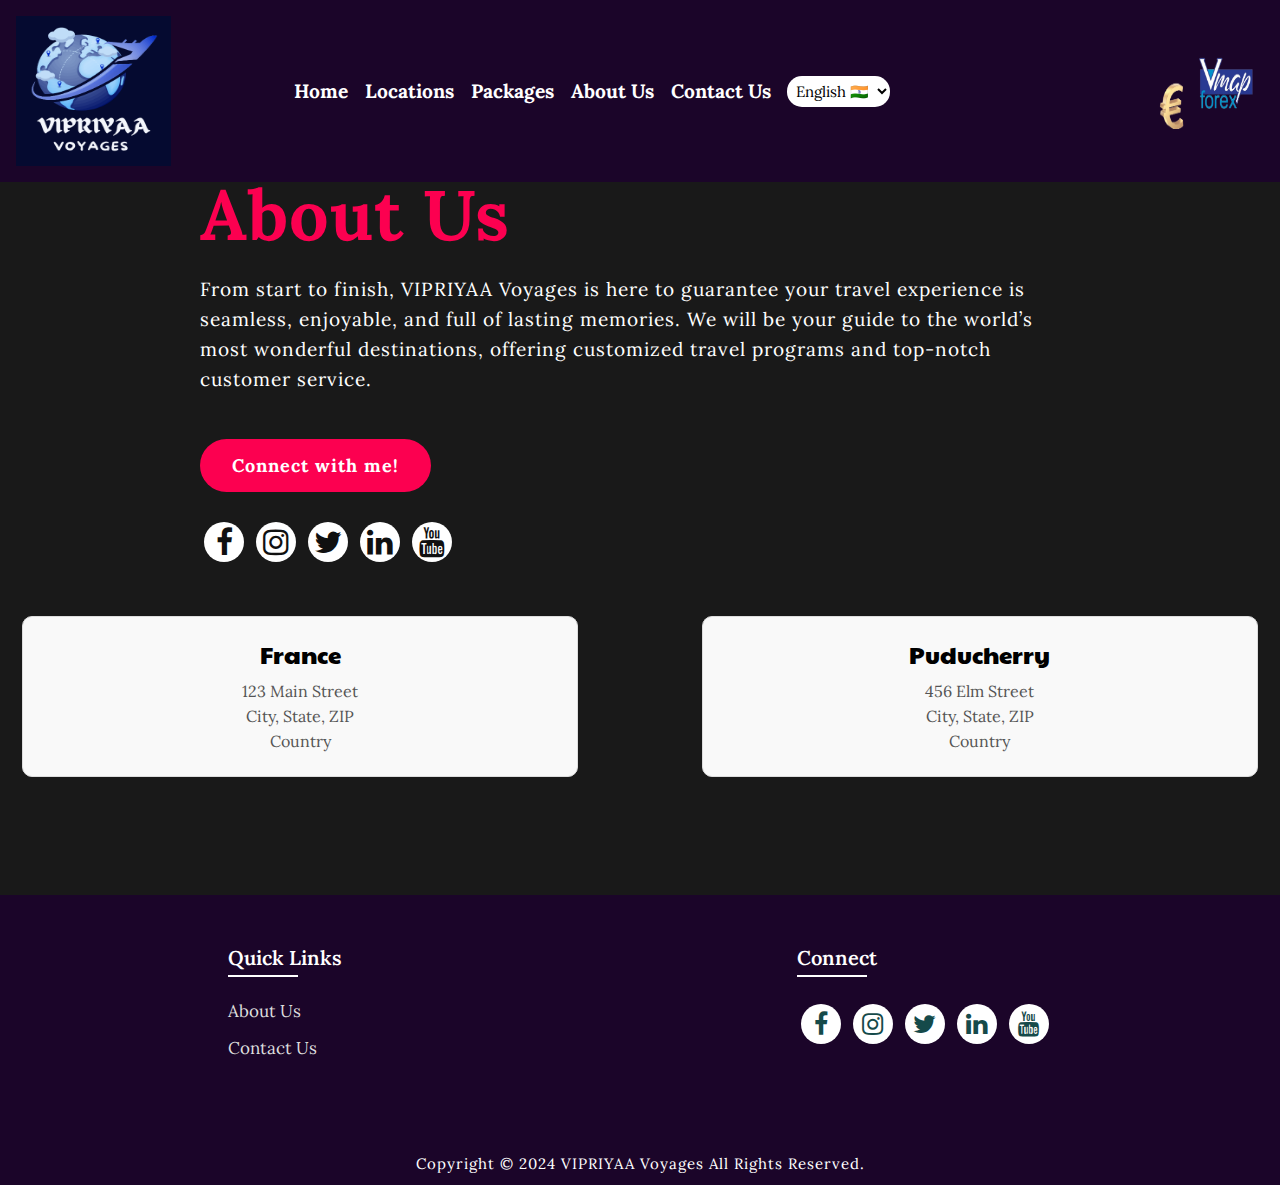
<file: about.html>
<!DOCTYPE html>
<html lang="en">
<head>
    <meta charset="UTF-8">
    <meta http-equiv="X-UA-Compatible" content="IE=edge">
    <meta name="viewport" content="width=device-width, initial-scale=1.0">
    <title>About Us</title>
    <link rel="icon" href="./files/nlogo.png">
    <link rel="stylesheet" type="text/css" href="./css/style.css">
    <script defer src="scripts/languageSwitcher.js"></script>
    <link rel="preconnect" href="https://fonts.googleapis.com">
    <link rel="preconnect" href="https://fonts.gstatic.com" crossorigin>
    <script src="https://cdnjs.cloudflare.com/ajax/libs/jquery/3.5.1/jquery.min.js"></script>
    <link href="https://fonts.googleapis.com/css2?family=Paytone+One&family=Poppins:wght@100;200;300;400;500;600;700;800;900&display=swap" rel="stylesheet">
    <link rel="stylesheet" href="https://cdnjs.cloudflare.com/ajax/libs/font-awesome/4.7.0/css/font-awesome.min.css">
<style>
#exchange-rate-iframe {
            width: 108px; /* Adjust width */
            height: 50px; /* Adjust height */
            border: none;
	    overflow: hidden; 	    
}
.address-section {
    margin-top: 50px;
    display: flex;
    justify-content: space-between;
    gap: 20px;
    padding: 0 22px 0px 22px;
}

.branch {
    width: 45%;
    padding: 20px;
    border: 1px solid #ddd;
    border-radius: 10px;
    background-color: #f9f9f9;
    text-align: center;
}

.branch h2 {
    font-family: 'Paytone One', sans-serif;
    font-weight: 30;     
    margin-bottom: 10px;
    font-size: 1.5em;
}

.branch p {
    margin-bottom: 5px;
    color: #555;
}

/* Mobile View */
@media (max-width: 768px) {
    .address-section {
	margin-top: 100px;
        flex-direction: column;
        align-items: center;
    }

    .branch {
        width: 100%;
        margin-bottom: 20px;
    }
}
</style>
</head>
<div class="aboutbody">
<nav class="navbar">
        <img src="./files/nlogo.png" alt="Logo 1" class="logo">
        <ul class="nav-links">
<li><span lang="en"><a href="index.html#home">Home</a></span><span lang="fr" style="display: none;"><a href="index.html#home">Accueil</a></span></li>
<li><span lang="en"><a href="index.html#locations">Locations</a></span><span lang="fr" style="display: none;"><a href="index.html#locations">Emplacements</a></span></li>
<li><span lang="en"><a href="index.html#package">Packages</a></span><span lang="fr" style="display: none;"><a href="index.html#package">Paquets</a></span></li>
<li><span lang="en"><a href="./about.html">About Us</a></span><span lang="fr" style="display: none;"><a href="./about.html">À propos de nous</a></span></li>
<li><span lang="en"><a href="./contact.html">Contact Us</a></span><span lang="fr" style="display: none;"><a href="./contact.html">Contactez-nous</a></span></li>
    <li><select id="languageSelector">
       <option value="en">English 🇮🇳</option>
       <option value="fr">French 🇫🇷</option>
    </select></li>
    <li><iframe id="exchange-rate-iframe" src="https://docs.google.com/spreadsheets/d/1lDqwbOfLFvHI3YJy4mmOP0DmbQfiFoXNSfZG20VAyv4/pubhtml?gid=0&single=true&range=A1" scrolling="no"></iframe></li>
        </ul>
        <a href="./portfolio.html"><img src="./files/vport.png" alt="Logo 2" class="logo1"></a>
        <div class="burger">
            <div class="line1"></div>
            <div class="line2"></div>
            <div class="line3"></div>
        </div>
    </nav>

    <section class="about">
           <div class="main">
            <!--<img src="./files/aboutpic.png" alt="My Photo">-->
            <div class="abt-text"></br>
                <h1><span lang="en">About <span>Us</span></span><span lang="fr" style="display: none;">
À propos de <span>nous</span></span></h1>
                <p><span lang="en">From start to finish, VIPRIYAA Voyages is here to guarantee your travel experience is seamless, enjoyable, and full of lasting memories. We will be your guide to the world&#8217;s most wonderful destinations, offering customized travel programs and top-notch customer service.</span><span lang="fr" style="display: none;">Du début à la fin, VIPRIYAA Voyages est là pour garantir que votre expérience de voyage soit fluide, agréable et pleine de souvenirs impérissables. Nous serons votre guide vers les plus belles destinations du monde, vous proposant des programmes de voyage personnalisés et un service client de premier ordre.</span></p>
                <a href="https://www.linkedin.com/in/" class="connectbtn" target="_blank">Connect with me!</a>

                <div class="connect-section">

                    <div class="social-icons">
                        <a href="https://www.facebook.com/" target="_blank"><i class="fa fa-facebook"></i></a>
                        <a href="https://www.instagram.com/" target="_blank"><i class="fa fa-instagram" ></i></a>
                        <a href="https://www.twitter.com/" target="_blank"><i class="fa fa-twitter" ></i></a>
                        <a href="https://www.linkedin.com/in/" target="_blank"><i class="fa fa-linkedin" ></i></a>
                        <a href="https://www.youtube.com/" target="_blank"><i class="fa fa-youtube" ></i></a>
                    </div>

                </div>
            </div>
            

           </div>
           
<section class="address-section">
        <div class="branch">
            <h2>France</h2>
            <p>123 Main Street</p>
            <p>City, State, ZIP</p>
            <p>Country</p>
        </div>
        <div class="branch">
            <h2>Puducherry</h2>
            <p>456 Elm Street</p>
            <p>City, State, ZIP</p>
            <p>Country</p>
        </div>
</section>            

    </section>


    <!-- Footer -->

<!-- Footer -->

<section class="footer">
    <div class="foot">
        <div class="footer-content">
            
            <div class="footlinks">
                <h4><span lang="en">Quick Links</span><span lang="fr" style="display: none;">Liens rapides</span></h4>
                <ul>
                    <li><span lang="en"><a href="./about.html">About Us</a></span><span lang="fr" style="display: none;"><a href="./about.html">À propos de nous</a></span></li>
                    <li><span lang="en"><a href="./contact.html">Contact Us</a></span><span lang="fr" style="display: none;"><a href="./contact.html">Contactez-nous</a></span></li>
                </ul>
            </div>

            <div class="footlinks">
                <h4><span lang="en">Connect</span><span lang="fr" style="display: none;">Connecter</span></h4>
                <div class="social">
                    <a href="https://www.facebook.com/" target="_blank"><i class="fa fa-facebook"></i></a>
                    <a href="https://www.instagram.com/" target="_blank"><i class="fa fa-instagram"></i></a>
                    <a href="https://www.twitter.com/" target="_blank"><i class="fa fa-twitter"></i></a>
                    <a href="https://www.linkedin.com/in/" target="_blank"><i class="fa fa-linkedin"></i></a>
                    <a href="https://www.youtube.com/" target="_blank"><i class="fa fa-youtube"></i></a>
                </div>
            </div>
            
        </div>
    </div>

    <div class="end">
        <p><span lang="en">Copyright © 2024 VIPRIYAA Voyages All Rights Reserved.</span><span lang="fr" style="display: none;">Copyright © 2024 VIPRIYAA Voyages Tous droits réservés.</span></p>
    </div>
</section>
<script>
// Get the navbar, nav links, and burger elements
const navbar = document.querySelector('.navbar');
const navLinks = document.querySelector('.nav-links');
const burger = document.querySelector('.burger');

// Add event listener to the burger
burger.addEventListener('click', () => {
  // Toggle the active class on the nav links and burger
  navLinks.classList.toggle('active');
  burger.classList.toggle('active');
});
</script>   
</div>
</html>
</file>
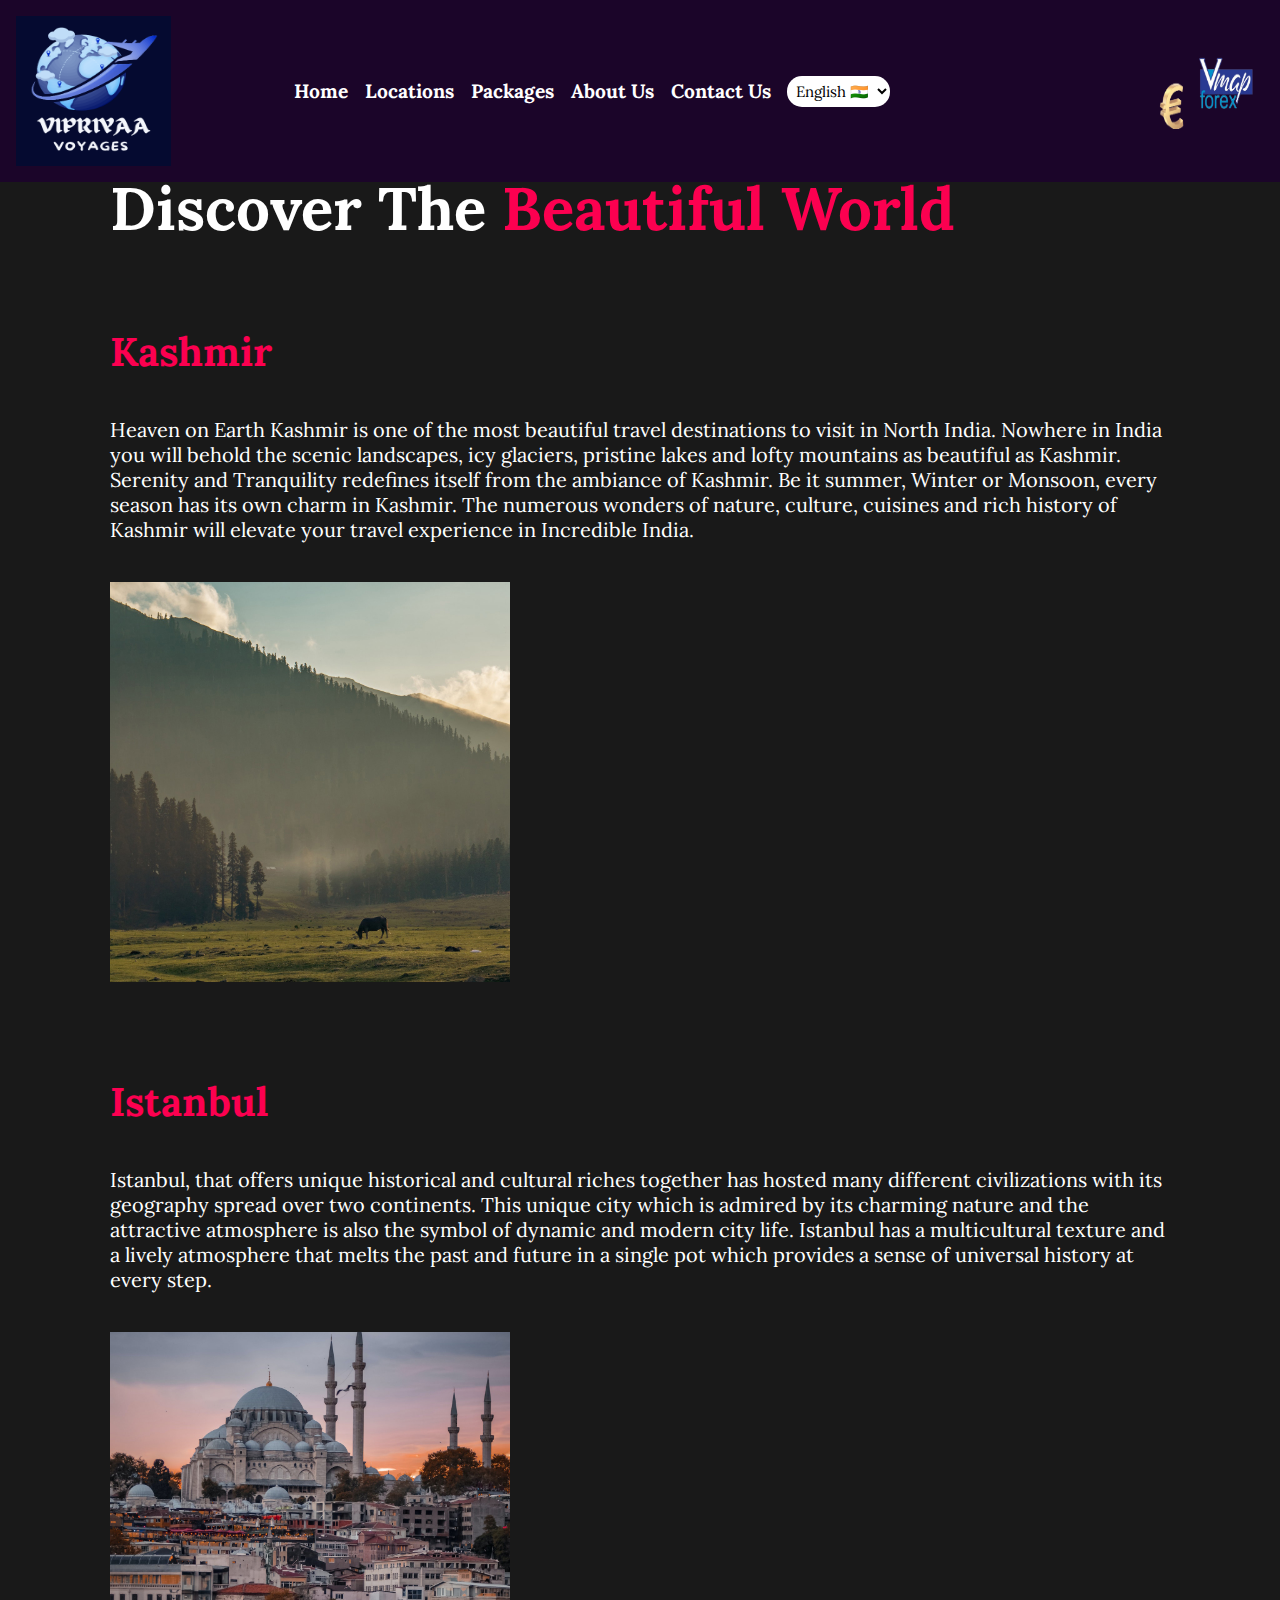
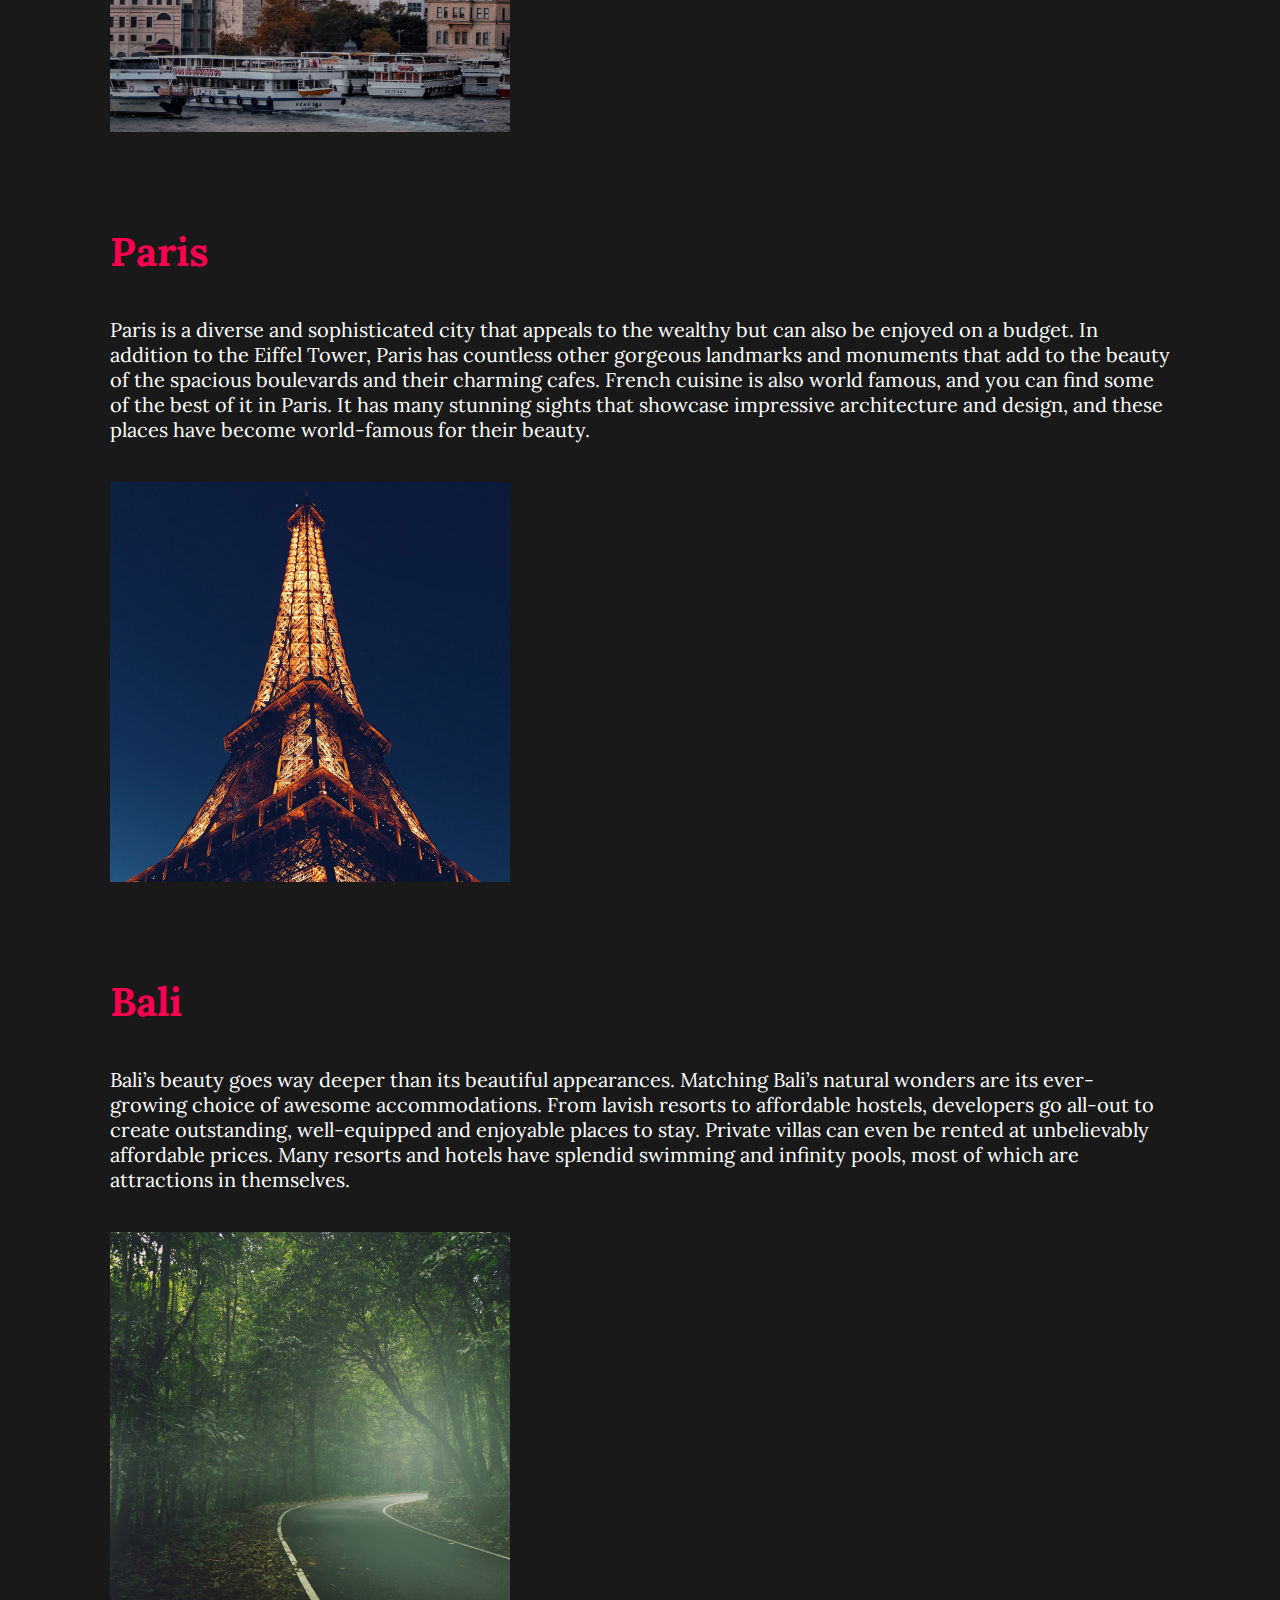
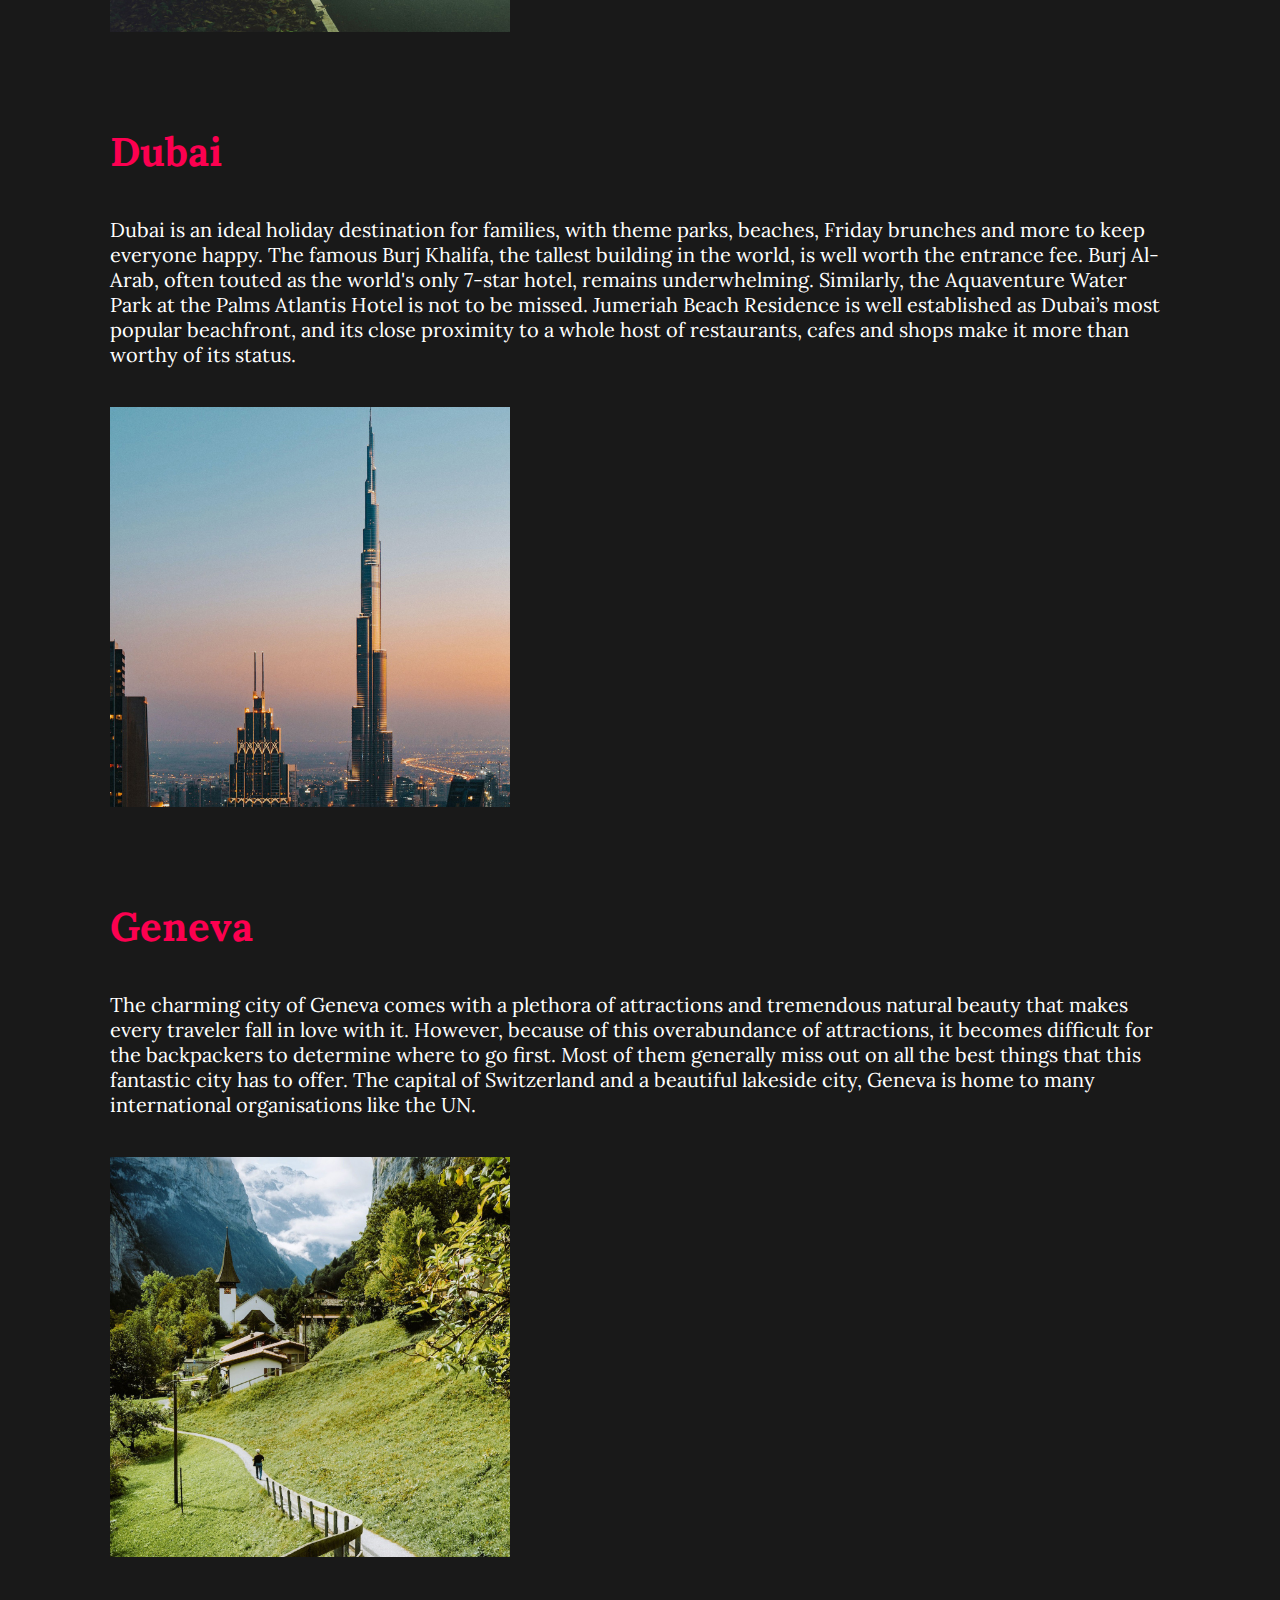
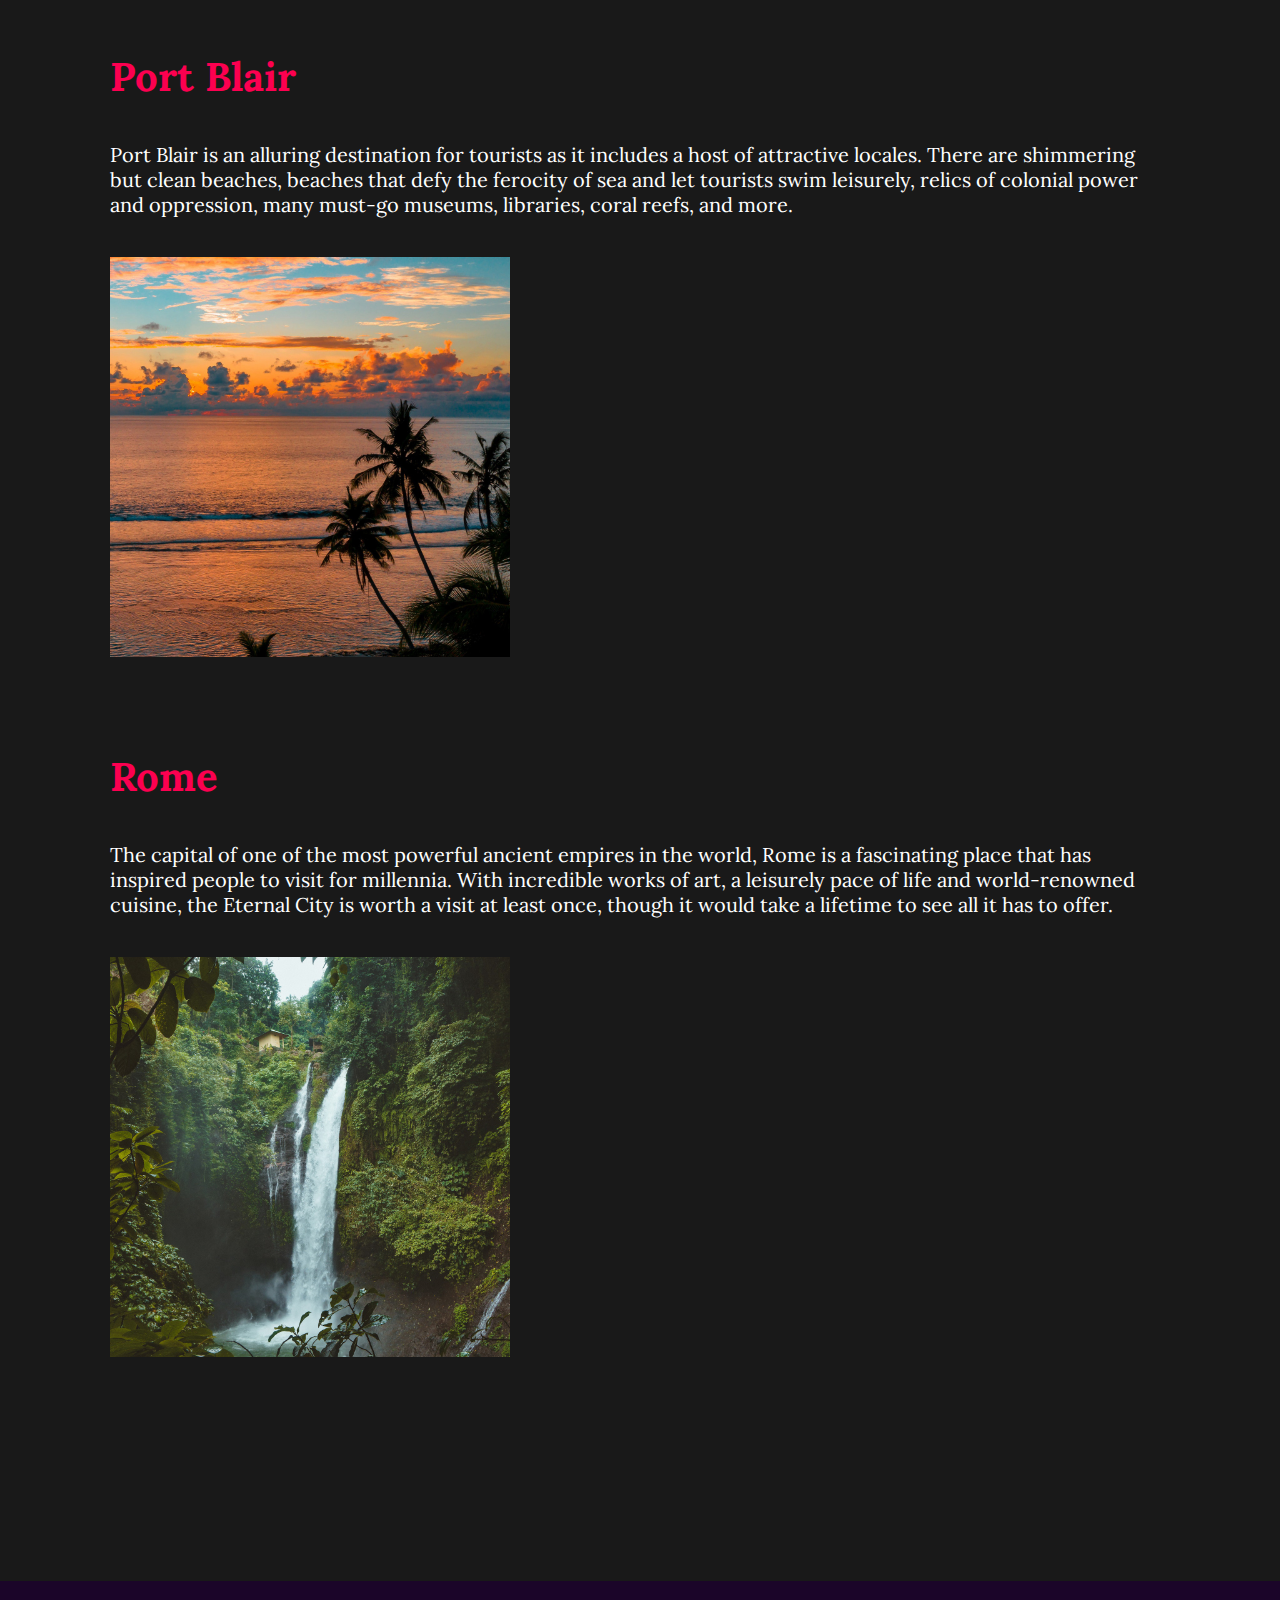
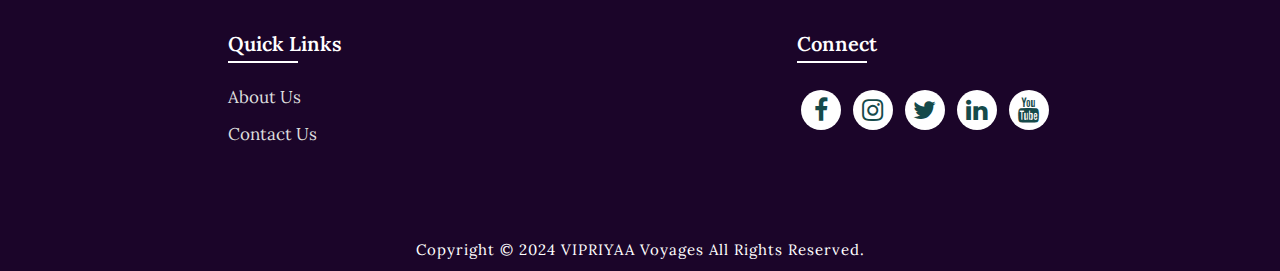
<file: locations.html>
<!DOCTYPE html>
<html lang="en">
<head>
    <meta charset="UTF-8">
    <meta http-equiv="X-UA-Compatible" content="IE=edge">
    <meta name="viewport" content="width=device-width, initial-scale=1.0">
    <title>Travel Destinations</title>
    <link rel="icon" href="./files/nlogo.png">
    <link rel="stylesheet" type="text/css" href="./css/style.css">
    <script defer src="scripts/languageSwitcher.js"></script>
    <link rel="preconnect" href="https://fonts.googleapis.com">
    <link rel="preconnect" href="https://fonts.gstatic.com" crossorigin>
    <script src="https://cdnjs.cloudflare.com/ajax/libs/jquery/3.5.1/jquery.min.js"></script>
    <link href="https://fonts.googleapis.com/css2?family=Paytone+One&family=Poppins:wght@100;200;300;400;500;600;700;800;900&display=swap" rel="stylesheet">
    <link rel="stylesheet" href="https://cdnjs.cloudflare.com/ajax/libs/font-awesome/4.7.0/css/font-awesome.min.css">
<style>
#exchange-rate-iframe {
            width: 108px; /* Adjust width */
            height: 50px; /* Adjust height */
            border: none;
	    overflow: hidden; 	    
}
</style>
</head>
<div class="location-body">
<nav class="navbar">
        <img src="./files/nlogo.png" alt="Logo 1" class="logo">
        <ul class="nav-links">
<li><span lang="en"><a href="index.html#home">Home</a></span><span lang="fr" style="display: none;"><a href="index.html#home">Accueil</a></span></li>
<li><span lang="en"><a href="index.html#locations">Locations</a></span><span lang="fr" style="display: none;"><a href="index.html#locations">Emplacements</a></span></li>
<li><span lang="en"><a href="index.html#package">Packages</a></span><span lang="fr" style="display: none;"><a href="index.html#package">Paquets</a></span></li>
<li><span lang="en"><a href="./about.html">About Us</a></span><span lang="fr" style="display: none;"><a href="./about.html">À propos de nous</a></span></li>
<li><span lang="en"><a href="./contact.html">Contact Us</a></span><span lang="fr" style="display: none;"><a href="./contact.html">Contactez-nous</a></span></li>
    <li><select id="languageSelector">
       <option value="en">English 🇮🇳</option>
       <option value="fr">French 🇫🇷</option>
    </select></li>
    <li><iframe id="exchange-rate-iframe" src="https://docs.google.com/spreadsheets/d/1lDqwbOfLFvHI3YJy4mmOP0DmbQfiFoXNSfZG20VAyv4/pubhtml?gid=0&single=true&range=A1" scrolling="no"></iframe></li>
        </ul>
        <a href="./portfolio.html"><img src="./files/vport.png" alt="Logo 2" class="logo1"></a>
        <div class="burger">
            <div class="line1"></div>
            <div class="line2"></div>
            <div class="line3"></div>
        </div>
    </nav>

<section class="location-section">
    <div class="location-heading">
        <h1>Discover The <span>Beautiful World</span></h1>
    </div>
 <div class="location-detail" id="kashmir">
    <h1>Kashmir</h1>
    <div class="stars">
        <a href="#"><i class='bx bxs-star'></i></a>
        <a href="#"><i class='bx bxs-star'></i></a>
        <a href="#"><i class='bx bxs-star'></i></a>
        <a href="#"><i class='bx bxs-star'></i></a>
        <a href="#"><i class='bx bxs-star'></i></a>
    </div>
    <p><span lang="en">Heaven on Earth Kashmir is one of the most beautiful travel destinations to visit in North India. Nowhere in India you will behold the scenic landscapes, icy glaciers, pristine lakes and lofty mountains as beautiful as Kashmir. Serenity and Tranquility redefines itself from the ambiance of Kashmir. Be it summer, Winter or Monsoon, every season has its own charm in Kashmir. The numerous wonders of nature, culture, cuisines and rich history of Kashmir will elevate your travel experience in Incredible India.</span><span lang="fr" style="display: none;">Le paradis sur terre Le Cachemire est l&#8217;une des plus belles destinations de voyage à visiter en Inde du Nord. Nulle part en Inde vous ne verrez des paysages pittoresques, des glaciers glacés, des lacs immaculés et de hautes montagnes aussi belles que le Cachemire. La sérénité et la tranquillité se redéfinissent à partir de l&#8217;ambiance du Cachemire. Que ce soit l&#8217;été, l&#8217;hiver ou la mousson, chaque saison a son propre charme au Cachemire. Les nombreuses merveilles de la nature, de la culture, de la cuisine et de la riche histoire du Cachemire rehausseront votre expérience de voyage dans l&#8217;incroyable Inde.</span></p>
    <div class="location-img">
        <img src="./files/t1.jpg" alt="">
    </div>
 </div>

 <div class="location-detail" id="istanbul">
    <h1>Istanbul</h1>
    <div class="stars">
        <a href="#"><i class='bx bxs-star'></i></a>
        <a href="#"><i class='bx bxs-star'></i></a>
        <a href="#"><i class='bx bxs-star'></i></a>
        <a href="#"><i class='bx bxs-star'></i></a>
        <a href="#"><i class='bx bxs-star-half'></i></a>
    </div>
    <p><span lang="en">Istanbul, that offers unique historical and cultural riches together has hosted many different civilizations with its geography spread over two continents. This unique city which is admired by its charming nature and the attractive atmosphere is also the symbol of dynamic and modern city life. Istanbul has a multicultural texture and a lively atmosphere that melts the past and future in a single pot which provides a sense of universal history at every step.</span><span lang="fr" style="display: none;">Istanbul, qui offre des richesses historiques et culturelles uniques, a accueilli de nombreuses civilisations différentes avec sa géographie répartie sur deux continents. Cette ville unique, admirée par sa nature charmante et son atmosphère attrayante, est également le symbole d&#8217;une vie citadine dynamique et moderne. Istanbul a une texture multiculturelle et une atmosphère animée qui mélange le passé et le futur dans un seul pot qui donne à chaque étape un sentiment d&#8217;histoire universelle.</span></p>
    <div class="location-img">
        <img src="./files/t2.jpg" alt="">
    </div>
 </div>

 <div class="location-detail" id="paris">
    <h1>Paris</h1>
    <div class="stars">
        <a href="#"><i class='bx bxs-star'></i></a>
        <a href="#"><i class='bx bxs-star'></i></a>
        <a href="#"><i class='bx bxs-star'></i></a>
        <a href="#"><i class='bx bxs-star'></i></a>
        <a href="#"><i class='bx bxs-star-half'></i></a>
    </div>
    <p><span lang="en">Paris is a diverse and sophisticated city that appeals to the wealthy but can also be enjoyed on a budget. In addition to the Eiffel Tower, Paris has countless other gorgeous landmarks and monuments that add to the beauty of the spacious boulevards and their charming cafes. French cuisine is also world famous, and you can find some of the best of it in Paris. It has many stunning sights that showcase impressive architecture and design, and these places have become world-famous for their beauty.</span><span lang="fr" style="display: none;">Paris est une ville diversifiée et sophistiquée qui séduit les riches mais qui peut également être appréciée avec un budget limité. En plus de la Tour Eiffel, Paris compte d&#8217;innombrables autres monuments magnifiques qui ajoutent à la beauté des boulevards spacieux et de leurs charmants cafés. La cuisine française est également mondialement connue et vous pouvez en trouver certains des meilleurs à Paris. Il abrite de nombreux sites époustouflants qui présentent une architecture et un design impressionnants, et ces lieux sont devenus mondialement connus pour leur beauté.</span></p>
    <div class="location-img">
        <img src="./files/t3.jpg" alt="">
    </div>
 </div>

 <div class="location-detail" id="bali">
    <h1>Bali</h1>
    <div class="stars">
        <a href="#"><i class='bx bxs-star'></i></a>
        <a href="#"><i class='bx bxs-star'></i></a>
        <a href="#"><i class='bx bxs-star'></i></a>
        <a href="#"><i class='bx bxs-star'></i></a>
        <a href="#"><i class='bx bxs-star-half'></i></a>
    </div>
    <p><span lang="en">Bali&#8217;s beauty goes way deeper than its beautiful appearances. Matching Bali&#8217;s natural wonders are its ever-growing choice of awesome accommodations. From lavish resorts to affordable hostels, developers go all-out to create outstanding, well-equipped and enjoyable places to stay. Private villas can even be rented at unbelievably affordable prices. Many resorts and hotels have splendid swimming and infinity pools, most of which are attractions in themselves.</span><span lang="fr" style="display: none;">La beauté de Bali va bien plus loin que ses belles apparences. Aux merveilles naturelles de Bali s&#8217;ajoute un choix toujours croissant d&#8217;hébergements impressionnants. Des complexes somptueux aux auberges abordables, les promoteurs mettent tout en œuvre pour créer des lieux de séjour exceptionnels, bien équipés et agréables. Des villas privées peuvent même être louées à des prix incroyablement abordables. De nombreux complexes hôteliers et hôtels disposent de splendides piscines et piscines à débordement, dont la plupart sont des attractions en elles-mêmes.</span></p>
    <div class="location-img">
        <img src="./files/t4.jpg" alt="">
    </div>
 </div>

 <div class="location-detail" id="dubai">
    <h1>Dubai</h1>
    <div class="stars">
        <a href="#"><i class='bx bxs-star'></i></a>
        <a href="#"><i class='bx bxs-star'></i></a>
        <a href="#"><i class='bx bxs-star'></i></a>
        <a href="#"><i class='bx bxs-star'></i></a>
        <a href="#"><i class='bx bxs-star'></i></a>
    </div>
    <p><span lang="en">Dubai is an ideal holiday destination for families, with theme parks, beaches, Friday brunches and more to keep everyone happy. The famous Burj Khalifa, the tallest building in the world, is well worth the entrance fee. Burj Al-Arab, often touted as the world's only 7-star hotel, remains underwhelming. Similarly, the Aquaventure Water Park at the Palms Atlantis Hotel is not to be missed. Jumeriah Beach Residence is well established as Dubai&#8217;s most popular beachfront, and its close proximity to a whole host of restaurants, cafes and shops make it more than worthy of its status.</span><span lang="fr" style="display: none;">Dubaï est une destination de vacances idéale pour les familles, avec des parcs à thème, des plages, des brunchs du vendredi et bien plus encore pour satisfaire tout le monde. Le célèbre Burj Khalifa, le plus haut bâtiment du monde, vaut largement le prix d&#8217;entrée. Le Burj Al-Arab, souvent présenté comme le seul hôtel 7 étoiles au monde, reste décevant. De même, le parc aquatique Aquaventure de l&#8217;hôtel Palms Atlantis est à ne pas manquer. La Jumeriah Beach Residence est bien établie en tant que front de mer le plus populaire de Dubaï, et sa proximité avec de nombreux restaurants, cafés et boutiques la rend plus que digne de son statut.</span></p>
    <div class="location-img">
        <img src="./files/t5.jpg" alt="">
    </div>
 </div>

 <div class="location-detail" id="geneva">
    <h1>Geneva</h1>
    <div class="stars">
        <a href="#"><i class='bx bxs-star'></i></a>
        <a href="#"><i class='bx bxs-star'></i></a>
        <a href="#"><i class='bx bxs-star'></i></a>
        <a href="#"><i class='bx bxs-star-half'></i></a>
    </div>
    <p><span lang="en">The charming city of Geneva comes with a plethora of attractions and tremendous natural beauty that makes every traveler fall in love with it. However, because of this overabundance of attractions, it becomes difficult for the backpackers to determine where to go first. Most of them generally miss out on all the best things that this fantastic city has to offer. The capital of Switzerland and a beautiful lakeside city, Geneva is home to many international organisations like the UN.</span><span lang="fr" style="display: none;">La charmante ville de Genève regorge d’attractions et d’une immense beauté naturelle qui fait que tous les voyageurs en tombent amoureux. Cependant, en raison de cette surabondance d’attractions, il devient difficile pour les routards de déterminer où aller en premier. La plupart d’entre eux ne profitent généralement pas de toutes les meilleures choses que cette ville fantastique a à offrir. Capitale de la Suisse et belle ville au bord du lac, Genève abrite de nombreuses organisations internationales comme l&#8217;ONU.</span></p>
    <div class="location-img">
        <img src="./files/t6.jpg" alt="">
    </div>
 </div>

 <div class="location-detail" id="port-blair">
    <h1>Port Blair</h1>
    <div class="stars">
        <a href="#"><i class='bx bxs-star'></i></a>
        <a href="#"><i class='bx bxs-star'></i></a>
        <a href="#"><i class='bx bxs-star'></i></a>
        <a href="#"><i class='bx bxs-star'></i></a>
        <a href="#"><i class='bx bxs-star-half'></i></a>
    </div>
    <p><span lang="en">Port Blair is an alluring destination for tourists as it includes a host of attractive locales. There are shimmering but clean beaches, beaches that defy the ferocity of sea and let tourists swim leisurely, relics of colonial power and oppression, many must-go museums, libraries, coral reefs, and more.</span><span lang="fr" style="display: none;">Port Blair est une destination attrayante pour les touristes car elle comprend une multitude de lieux attrayants. Il y a des plages scintillantes mais propres, des plages qui défient la férocité de la mer et permettent aux touristes de se baigner tranquillement, des reliques du pouvoir colonial et de l&#8217;oppression, de nombreux musées incontournables, des bibliothèques, des récifs coralliens, et bien plus encore.</span></p>
    <div class="location-img">
        <img src="./files/t7.jpg" alt="">
    </div>
 </div>

 <div class="location-detail" id="rome">
    <h1>Rome</h1>
    <div class="stars">
        <a href="#"><i class='bx bxs-star'></i></a>
        <a href="#"><i class='bx bxs-star'></i></a>
        <a href="#"><i class='bx bxs-star'></i></a>
        <a href="#"><i class='bx bxs-star'></i></a>
    </div>
    <p><span lang="en">The capital of one of the most powerful ancient empires in the world, Rome is a fascinating place that has inspired people to visit for millennia. With incredible works of art, a leisurely pace of life and world-renowned cuisine, the Eternal City is worth a visit at least once, though it would take a lifetime to see all it has to offer.</span><span lang="fr" style="display: none;">Capitale de l’un des empires antiques les plus puissants du monde, Rome est un lieu fascinant qui inspire les gens à le visiter depuis des millénaires. Avec des œuvres d&#8217;art incroyables, un rythme de vie tranquille et une cuisine de renommée mondiale, la Ville éternelle mérite une visite au moins une fois, même s&#8217;il faudrait toute une vie pour voir tout ce qu&#8217;elle a à offrir.</span></p>
    <div class="location-img">
        <img src="./files/t8.jpg" alt="">
    </div>
 </div>
    </section>
    <!-- Footer -->

<section class="footer">
    <div class="foot">
        <div class="footer-content">
            
            <div class="footlinks">
                <h4><span lang="en">Quick Links</span><span lang="fr" style="display: none;">Liens rapides</span></h4>
                <ul>
                    <li><span lang="en"><a href="./about.html">About Us</a></span><span lang="fr" style="display: none;"><a href="./about.html">À propos de nous</a></span></li>
                    <li><span lang="en"><a href="./contact.html">Contact Us</a></span><span lang="fr" style="display: none;"><a href="./contact.html">Contactez-nous</a></span></li>
                </ul>
            </div>

            <div class="footlinks">
                <h4><span lang="en">Connect</span><span lang="fr" style="display: none;">Connecter</span></h4>
                <div class="social">
                    <a href="https://www.facebook.com/" target="_blank"><i class="fa fa-facebook"></i></a>
                    <a href="https://www.instagram.com/" target="_blank"><i class="fa fa-instagram" ></i></a>
                    <a href="https://www.twitter.com/" target="_blank"><i class="fa fa-twitter" ></i></a>
                    <a href="https://www.linkedin.com/in/" target="_blank"><i class="fa fa-linkedin" ></i></a>
                    <a href="https://www.youtube.com/" target="_blank"><i class="fa fa-youtube" ></i></a>
                </div>
            </div>
            
        </div>
    </div>

    <div class="end">
        <p><span lang="en">Copyright © 2024 VIPRIYAA Voyages All Rights Reserved.</span><span lang="fr" style="display: none;">Copyright © 2024 VIPRIYAA Voyages Tous droits réservés.</span></p>
    </div>
</section>
<script>
// Get the navbar, nav links, and burger elements
const navbar = document.querySelector('.navbar');
const navLinks = document.querySelector('.nav-links');
const burger = document.querySelector('.burger');

// Add event listener to the burger
burger.addEventListener('click', () => {
  // Toggle the active class on the nav links and burger
  navLinks.classList.toggle('active');
  burger.classList.toggle('active');
});
</script>   
</div>
</html>
</file>
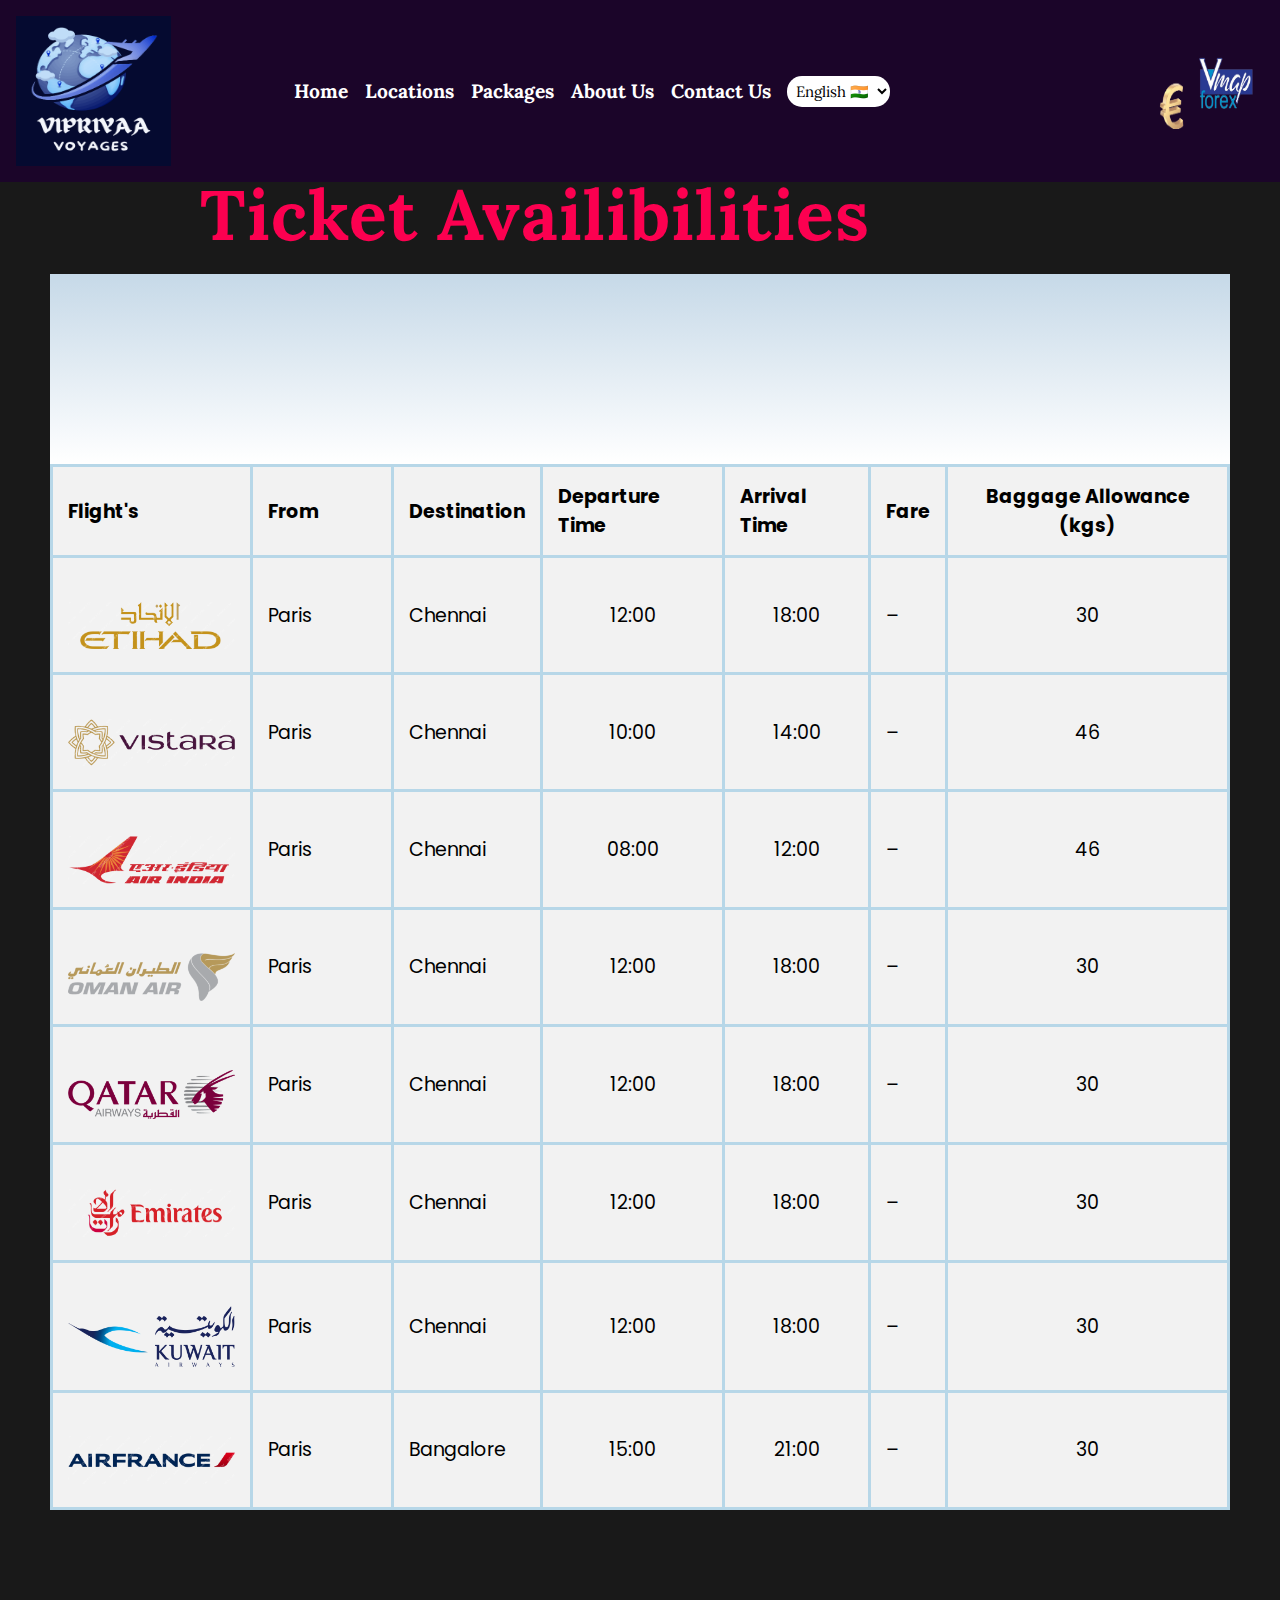
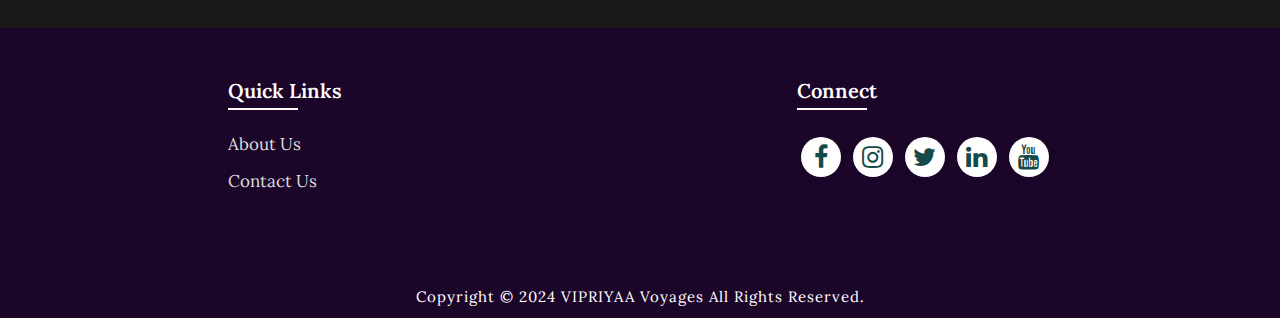
<file: ticketFair.html>
<!DOCTYPE html>
<html lang="en">
<head>
    <meta charset="UTF-8">
    <meta http-equiv="X-UA-Compatible" content="IE=edge">
    <meta name="viewport" content="width=device-width, initial-scale=1.0">
    <title>Flight Ticket Fares</title>
    <link rel="icon" href="./files/nlogo.png">
    <link rel="stylesheet" type="text/css" href="./css/style.css">
    <script defer src="scripts/languageSwitcher.js"></script>
    <link rel="preconnect" href="https://fonts.googleapis.com">
    <link rel="preconnect" href="https://fonts.gstatic.com" crossorigin>
    <script src="https://cdnjs.cloudflare.com/ajax/libs/jquery/3.5.1/jquery.min.js"></script>
    <link href="https://fonts.googleapis.com/css2?family=Paytone+One&family=Poppins:wght@100;200;300;400;500;600;700;800;900&display=swap" rel="stylesheet">
    <link rel="stylesheet" href="https://cdnjs.cloudflare.com/ajax/libs/font-awesome/4.7.0/css/font-awesome.min.css">
<style>
#exchange-rate-iframe {
            width: 108px; /* Adjust width */
            height: 50px; /* Adjust height */
            border: none;
	    overflow: hidden; 	    
}
</style>
</head>
<div class="aboutbody">
<nav class="navbar">
        <img src="./files/nlogo.png" alt="Logo 1" class="logo">
        <ul class="nav-links">
<li><span lang="en"><a href="index.html#home">Home</a></span><span lang="fr" style="display: none;"><a href="index.html#home">Accueil</a></span></li>
<li><span lang="en"><a href="index.html#locations">Locations</a></span><span lang="fr" style="display: none;"><a href="index.html#locations">Emplacements</a></span></li>
<li><span lang="en"><a href="index.html#package">Packages</a></span><span lang="fr" style="display: none;"><a href="index.html#package">Paquets</a></span></li>
<li><span lang="en"><a href="./about.html">About Us</a></span><span lang="fr" style="display: none;"><a href="./about.html">À propos de nous</a></span></li>
<li><span lang="en"><a href="./contact.html">Contact Us</a></span><span lang="fr" style="display: none;"><a href="./contact.html">Contactez-nous</a></span></li>
    <li><select id="languageSelector">
       <option value="en">English 🇮🇳</option>
       <option value="fr">French 🇫🇷</option>
    </select></li>
    <li><iframe id="exchange-rate-iframe" src="https://docs.google.com/spreadsheets/d/1lDqwbOfLFvHI3YJy4mmOP0DmbQfiFoXNSfZG20VAyv4/pubhtml?gid=0&single=true&range=A1" scrolling="no"></iframe></li>
        </ul>
        <a href="./portfolio.html"><img src="./files/vport.png" alt="Logo 2" class="logo1"></a>
        <div class="burger">
            <div class="line1"></div>
            <div class="line2"></div>
            <div class="line3"></div>
        </div>
    </nav>
        
    <section class="about">
           <div class="main">
            <!--<img src="./files/aboutpic.png" alt="My Photo">-->
            <div class="abt-text"><br/>
                <h1><span lang="en">Ticket <span>Availibilities</span></span><span lang="fr" style="display: none;"><span>Prix</span> ​​spécial équitable</span></h1>
			</div>
	   </div>
<div id="sky">
   <div id="cloud1" class="cloud"></div>
   <div id="cloud2" class="cloud"></div>
   <div id="cloud3" class="cloud"></div>
   <div id="cloud4" class="cloud"></div>
   <div id="cloud5" class="cloud"></div>
   <div id="cloud6" class="cloud"></div>
   <div id="cloud7" class="cloud"></div>
   <div id="aeroplane"></div>
</div>
<div class="fair-table">		
<table style="width:100%">
  <tr>
    <th>Flight's</th>
    <th style="width:12%">From</th>
    <th>Destination</th>
    <th>Departure Time</th>
    <th>Arrival Time</th>
    <th>Fare</th>
    <th style="text-align:center;">Baggage Allowance (kgs)</th>
  </tr>
  <tr>
    <td style="width: 200px; height: auto;"><img src="./files/etihad-airways-logo-alt.png" style="max-width: 100%; max-height: 100%;" alt="Flight Icon"></td>
    <td>Paris</td>
    <td>Chennai</td>
    <td style="text-align:center;">12:00</td>
    <td style="text-align:center;">18:00</td>
    <td>&#8211;</td>
    <td style="text-align:center;">30</td>
  </tr>
  <tr>
    <td style="width: 200px; height: auto;"><img src="./files/vistara-logo-alt.png" style="max-width: 100%; max-height: 100%;" alt="Flight Icon"></td>
    <td>Paris</td>
    <td>Chennai</td>
    <td style="text-align:center;">10:00</td>
    <td style="text-align:center;">14:00</td>
    <td>&#8211;</td>
    <td style="text-align:center;">46</td>
  </tr>
  <tr>
    <td style="width: 200px; height: auto;"><img src="./files/air-india-logo.png" style="max-width: 100%; max-height: 100%;" alt="Flight Icon"></td>
    <td style="">Paris</td>
    <td>Chennai</td>
    <td style="text-align:center;">08:00</td>
    <td style="text-align:center;">12:00</td>
    <td>&#8211;</td>
    <td style="text-align:center;">46</td>
  </tr>
  <tr>
    <td style="width: 200px; height: auto;"><img src="./files/1oman.png" style="max-width: 100%; max-height: 100%;" alt="Flight Icon"></td>
    <td>Paris</td>
    <td>Chennai</td>
    <td style="text-align:center;">12:00</td>
    <td style="text-align:center;">18:00</td>
    <td>&#8211;</td>
    <td style="text-align:center;">30</td>
  </tr>
  <tr>
  <tr>
    <td style="width: 200px; height: auto;"><img src="./files/qatar1.png" style="max-width: 100%; max-height: 100%;" alt="Flight Icon"></td>
    <td>Paris</td>
    <td>Chennai</td>
    <td style="text-align:center;">12:00</td>
    <td style="text-align:center;">18:00</td>
    <td>&#8211;</td>
    <td style="text-align:center;">30</td>
  </tr>
  <tr>
    <td style="width: 200px; height: auto;"><img src="./files/emi1.png" style="max-width: 100%; max-height: 100%;" alt="Flight Icon"></td>
    <td>Paris</td>
    <td>Chennai</td>
    <td style="text-align:center;">12:00</td>
    <td style="text-align:center;">18:00</td>
    <td>&#8211;</td>
    <td style="text-align:center;">30</td>
  </tr>
  <tr>
    <td style="width: 200px; height: auto;"><img src="./files/Kuwait.png" style="max-width: 100%; max-height: 100%;" alt="Flight Icon"></td>
    <td>Paris</td>
    <td>Chennai</td>
    <td style="text-align:center;">12:00</td>
    <td style="text-align:center;">18:00</td>
    <td>&#8211;</td>
    <td style="text-align:center;">30</td>
  </tr>
  <tr>
    <td style="width: 200px; height: auto;"><img src="./files/air-france-logo-alt.png" style="max-width: 100%; max-height: 100%;" alt="Flight Icon"></td>
    <td>Paris</td>
    <td>Bangalore</td>
    <td style="text-align:center;">15:00</td>
    <td style="text-align:center;">21:00</td>
    <td>&#8211;</td>
    <td style="text-align:center;">30</td>
  </tr>
</table></div>
</section>

<!-- Footer -->
<section class="footer">
    <div class="foot">
        <div class="footer-content">
            <div class="footlinks">
                <h4><span lang="en">Quick Links</span><span lang="fr" style="display: none;">Liens rapides</span></h4>
                <ul>
                    <li><span lang="en"><a href="./about.html">About Us</a></span><span lang="fr" style="display: none;"><a href="./about.html">À propos de nous</a></span></li>
                    <li><span lang="en"><a href="./contact.html">Contact Us</a></span><span lang="fr" style="display: none;"><a href="./contact.html">Contactez-nous</a></span></li>
                </ul>
            </div>

            <div class="footlinks">
                <h4><span lang="en">Connect</span><span lang="fr" style="display: none;">Connecter</span></h4>
                <div class="social">
                    <a href="https://www.facebook.com/" target="_blank"><i class="fa fa-facebook"></i></a>
                    <a href="https://www.instagram.com/" target="_blank"><i class="fa fa-instagram" ></i></a>
                    <a href="https://www.twitter.com/" target="_blank"><i class="fa fa-twitter" ></i></a>
                    <a href="https://www.linkedin.com/in/" target="_blank"><i class="fa fa-linkedin" ></i></a>
                    <a href="https://www.youtube.com/" target="_blank"><i class="fa fa-youtube" ></i></a>
                </div>
            </div>
            
        </div>
    </div>

    <div class="end">
        <p><span lang="en">Copyright © 2024 VIPRIYAA Voyages All Rights Reserved.</span><span lang="fr" style="display: none;">Copyright © 2024 VIPRIYAA Voyages Tous droits réservés.</span></p>
    </div>
</section>
<script>
// Get the navbar, nav links, and burger elements
const navbar = document.querySelector('.navbar');
const navLinks = document.querySelector('.nav-links');
const burger = document.querySelector('.burger');

// Add event listener to the burger
burger.addEventListener('click', () => {
  // Toggle the active class on the nav links and burger
  navLinks.classList.toggle('active');
  burger.classList.toggle('active');
});
</script>   
</div>
</html>
</file>
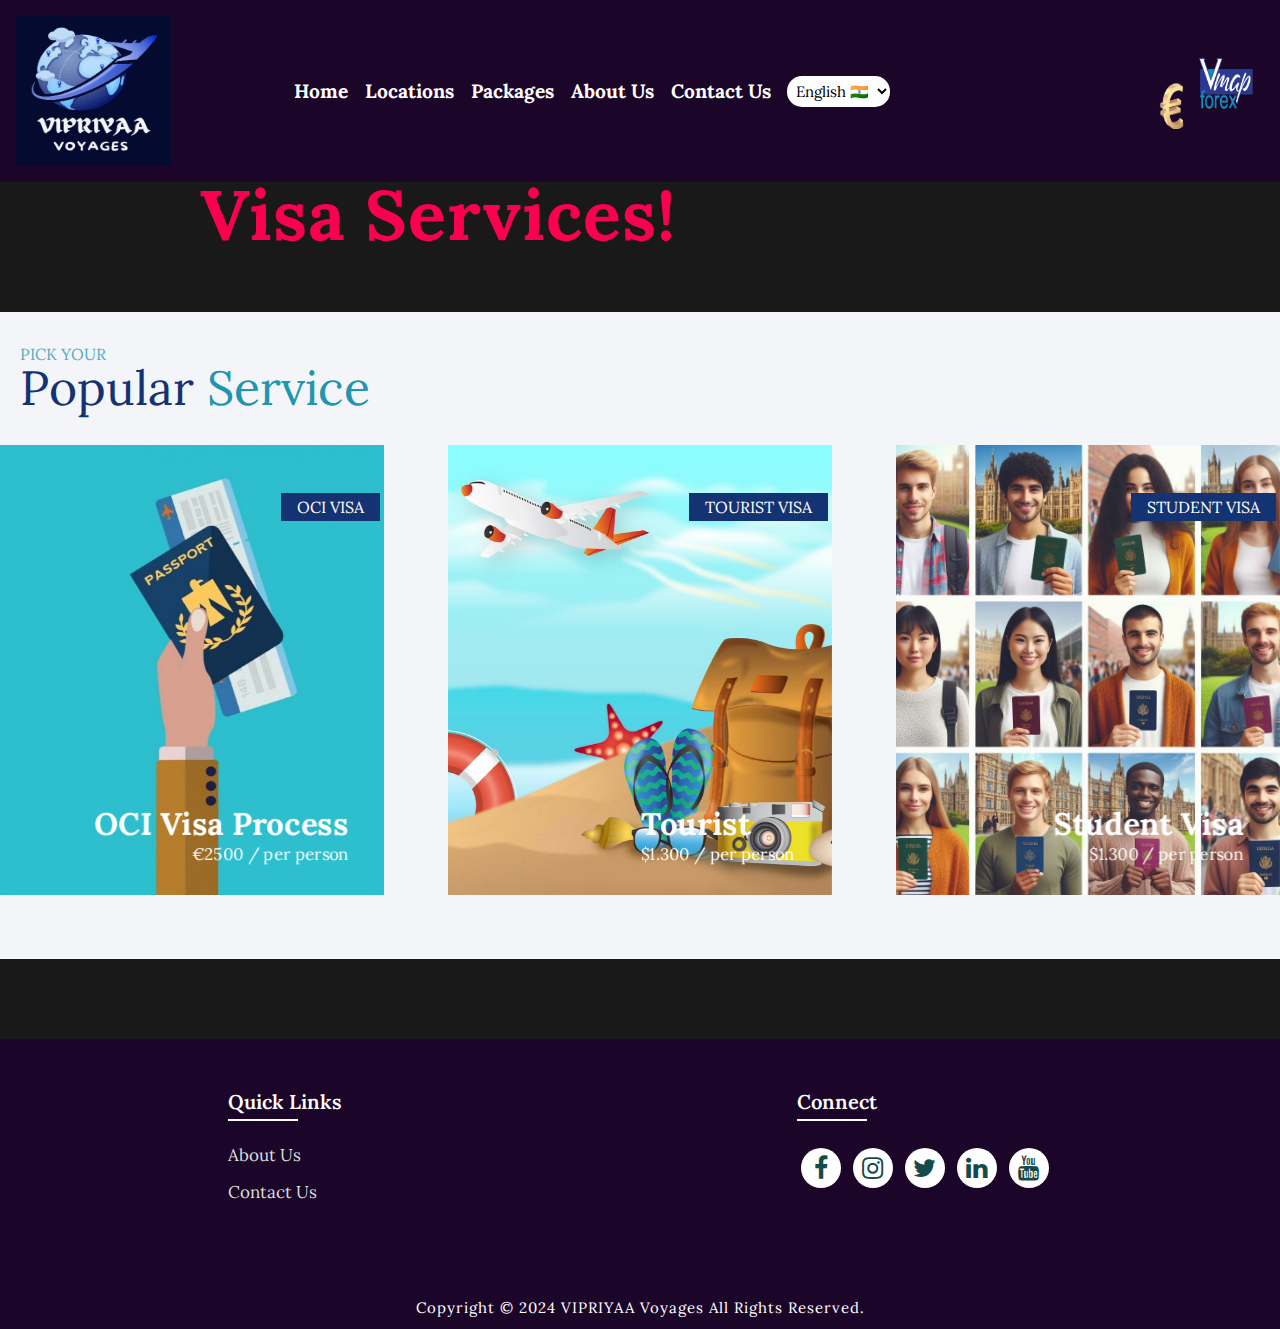
<file: visser.html>
<!DOCTYPE html>
<html lang="en">
<head>
    <meta charset="UTF-8">
    <meta http-equiv="X-UA-Compatible" content="IE=edge">
    <meta name="viewport" content="width=device-width, initial-scale=1.0">
    <title>Miscellaneous Services</title>
    <link rel="icon" href="./files/nlogo.png">
    <link rel="stylesheet" type="text/css" href="./css/style.css">
    <script defer src="scripts/languageSwitcher.js"></script>
    <link rel="preconnect" href="https://fonts.googleapis.com">
    <link rel="preconnect" href="https://fonts.gstatic.com" crossorigin>
    <script src="https://cdnjs.cloudflare.com/ajax/libs/jquery/3.5.1/jquery.min.js"></script>
    <link href="https://fonts.googleapis.com/css2?family=Paytone+One&family=Poppins:wght@100;200;300;400;500;600;700;800;900&display=swap" rel="stylesheet">
    <link rel="stylesheet" href="https://cdnjs.cloudflare.com/ajax/libs/font-awesome/4.7.0/css/font-awesome.min.css">
<style>
#exchange-rate-iframe {
            width: 108px; /* Adjust width */
            height: 50px; /* Adjust height */
            border: none;
	    overflow: hidden; 	    
}
</style>
</head>
<div class="aboutbody">
<nav class="navbar">
        <img src="./files/nlogo.png" alt="Logo 1" class="logo">
        <ul class="nav-links">
<li><span lang="en"><a href="index.html#home">Home</a></span><span lang="fr" style="display: none;"><a href="index.html#home">Accueil</a></span></li>
<li><span lang="en"><a href="index.html#locations">Locations</a></span><span lang="fr" style="display: none;"><a href="index.html#locations">Emplacements</a></span></li>
<li><span lang="en"><a href="index.html#package">Packages</a></span><span lang="fr" style="display: none;"><a href="index.html#package">Paquets</a></span></li>
<li><span lang="en"><a href="./about.html">About Us</a></span><span lang="fr" style="display: none;"><a href="./about.html">À propos de nous</a></span></li>
<li><span lang="en"><a href="./contact.html">Contact Us</a></span><span lang="fr" style="display: none;"><a href="./contact.html">Contactez-nous</a></span></li>
    <li><select id="languageSelector">
       <option value="en">English 🇮🇳</option>
       <option value="fr">French 🇫🇷</option>
    </select></li>
    <li><iframe id="exchange-rate-iframe" src="https://docs.google.com/spreadsheets/d/1lDqwbOfLFvHI3YJy4mmOP0DmbQfiFoXNSfZG20VAyv4/pubhtml?gid=0&single=true&range=A1" scrolling="no"></iframe></li>
        </ul>
        <a href="./portfolio.html"><img src="./files/vport.png" alt="Logo 2" class="logo1"></a>
        <div class="burger">
            <div class="line1"></div>
            <div class="line2"></div>
            <div class="line3"></div>
        </div>
    </nav>
        
    <section class="about">
           <div class="main">
            <!--<img src="./files/aboutpic.png" alt="My Photo">-->
            <div class="abt-text"><br/>
                <h1><span lang="en">Visa <span>Services!</span></span><span lang="fr" style="display: none;">Services de <span>visas!</span></span></h1>
			</div>
	   </div></section>
<section class="w-full flex justify-center bg-color7 py-8 ">
        <div class="w-full container 2xl:px-36">
                <div>
                        <p class="text-color4 uppercase px-5"><span lang="en">Pick Your</span><span lang="fr" style="display: none;">Choisissez votre</span></p>
                        <p class="text-5xl font-secondary text-color3 px-5"><span lang="en">Popular <span class="text-color1">Service</span></span><span lang="fr" style="display: none;">Service <span class="text-color1">populaire</span></span></p>
                        <div class="flex flex-wrap md:justify-between gap-10 px-6 xl:px-0 py-8 lg:px-3 ">
                                <figure class="w-full md:w-[45%] xl:w-[30%] h-[450px] relative photo transition-all duration-1000 ">
                                        <div class="w-[100%] h-[100%] bottom-photo absolute bg-white flex flex-col justify-center px-5">
                                                <p class="text-3xl text-color3 capitalize font-secondary">OCI Visa</p>
                                                <p class="text-color1 mb-4">$2.500 / per persons</p>
                                                <p class="text-color6">Travel non lorem ac erat susce bibendum nulla facilisi. Sedeuter nunc voluat miss conse viventa amet vestibulum.</p>
                                                <div class="flex flex-wrap my-4">
                                                        <div class="w-[50%] flex"><i class="bi bi-clock text-color4"></i><p class="text-color6 ms-2">12 Days</p></div>
                                                        <div class="w-[50%] flex"><i class="bi bi-geo-alt text-color4"></i><p class="text-color6 ms-2">OCI Visa</p></div>
                                                        <div class="w-[50%] flex"><i class="bi bi-person text-color4"></i></i><p class="text-color6 ms-2">12+</p></div>
                                                        <div class="w-[50%] flex"><i class="bi bi-emoji-smile text-color4"></i></i><p class="text-color6 ms-2">9.8 Superb</p></div>
                                                </div>
                                                <a href="" class="underline decoration-color1 text-color6 flex mb-2">Tour details</a>
                                        </div>
                                        <img src="./files/oci.jpg" alt="" class="w-[100%] h-[100%] object-cover brightness-75 absolute">
                                        <p class="absolute uppercase text-white bg-color3 px-4 py-1 right-1 top-12 rotate-[-90deg] ">OCI Visa</p>
                                        <figcaption class="absolute text-white bottom-8 right-10 fig">
                                                <p class="capitalize font-secondary text-3xl"><b>OCI Visa Process</b></p>
                                                <p class="text-right">€2500 / per person</p>
                                        </figcaption>
                                </figure>
								                                <figure class="w-full md:w-[45%] xl:w-[30%] h-[450px] relative photo transition-all duration-1000 ">
                                        <div class="w-[100%] h-[100%] bottom-photo absolute bg-white flex flex-col justify-center px-5">

                                                <p class="text-3xl text-color3 capitalize font-secondary">tourist visa</p>
                                                <p class="text-color1 mb-4">$1.300 / per persons</p>
                                                <p class="text-color6">Travel non lorem ac erat susce bibendum nulla facilisi. Sedeuter nunc voluat miss conse viventa amet vestibulum.</p>
                                                <div class="flex flex-wrap my-4">
                                                        <div class="w-[50%] flex"><i class="bi bi-clock text-color4"></i><p class="text-color6 ms-2">6 Days</p></div>
                                                        <div class="w-[50%] flex"><i class="bi bi-geo-alt text-color4"></i><p class="text-color6 ms-2">Tourist Visa</p></div>
                                                        <div class="w-[50%] flex"><i class="bi bi-person text-color4"></i></i><p class="text-color6 ms-2">10+</p></div>
                                                        <div class="w-[50%] flex"><i class="bi bi-emoji-smile text-color4"></i></i><p class="text-color6 ms-2"> 9.5 Superb</p></div>
                                                </div>
                                                <a href="" class="underline decoration-color1 text-color6 flex mb-2">Tour details</a>
                                        </div>
                                        <img src="./files/travel.jpg" alt="" class="w-[100%] h-[100%] object-cover brightness-75 absolute">
                                        <p class="absolute uppercase text-white bg-color3 px-4 py-1 right-1 top-12 rotate-[-90deg] ">tourist visa</p>
                                        <figcaption class="absolute text-white bottom-8 right-10 fig">
                                                <p class="capitalize font-secondary text-3xl"><b>tourist</b></p>
                                                <p class="text-right">$1.300 / per person</p>
                                        </figcaption>
                                </figure>

								                                <figure class="w-full md:w-[45%] xl:w-[30%] h-[450px] relative photo transition-all duration-1000 ">
                                        <div class="w-[100%] h-[100%] bottom-photo absolute bg-white flex flex-col justify-center px-5">

                                                <p class="text-3xl text-color3 capitalize font-secondary">Student Visa</p>
                                                <p class="text-color1 mb-4">$1.300 / per persons</p>
                                                <p class="text-color6">Travel non lorem ac erat susce bibendum nulla facilisi. Sedeuter nunc voluat miss conse viventa amet vestibulum.</p>
                                                <div class="flex flex-wrap my-4">
                                                        <div class="w-[50%] flex"><i class="bi bi-clock text-color4"></i><p class="text-color6 ms-2">6 Days</p></div>
                                                        <div class="w-[50%] flex"><i class="bi bi-geo-alt text-color4"></i><p class="text-color6 ms-2">Student Visa</p></div>
                                                        <div class="w-[50%] flex"><i class="bi bi-person text-color4"></i></i><p class="text-color6 ms-2">10+</p></div>
                                                        <div class="w-[50%] flex"><i class="bi bi-emoji-smile text-color4"></i></i><p class="text-color6 ms-2"> 9.5 Superb</p></div>
                                                </div>
                                                <a href="" class="underline decoration-color1 text-color6 flex mb-2">Student Visa</a>
                                        </div>
                                        <img src="./files/OIG1.IRJLe3boT.jpg" alt="" class="w-[100%] h-[100%] object-cover brightness-75 absolute">
                                        <p class="absolute uppercase text-white bg-color3 px-4 py-1 right-1 top-12 rotate-[-90deg] ">Student Visa</p>
                                        <figcaption class="absolute text-white bottom-8 right-10 fig">
                                                <p class="capitalize font-secondary text-3xl"><b>Student Visa</b></p>
                                                <p class="text-right">$1.300 / per person</p>
                                        </figcaption>
                                </figure>

			</div></div></div></section>
							     
<!-- Footer -->
<section class="footer">
    <div class="foot">
        <div class="footer-content">
            <div class="footlinks">
                <h4><span lang="en">Quick Links</span><span lang="fr" style="display: none;">Liens rapides</span></h4>
                <ul>
                    <li><span lang="en"><a href="./about.html">About Us</a></span><span lang="fr" style="display: none;"><a href="./about.html">À propos de nous</a></span></li>
                    <li><span lang="en"><a href="./contact.html">Contact Us</a></span><span lang="fr" style="display: none;"><a href="./contact.html">Contactez-nous</a></span></li>
                </ul>
            </div>

            <div class="footlinks">
                <h4><span lang="en">Connect</span><span lang="fr" style="display: none;">Connecter</span></h4>
                <div class="social">
                    <a href="https://www.facebook.com/" target="_blank"><i class="fa fa-facebook"></i></a>
                    <a href="https://www.instagram.com/" target="_blank"><i class="fa fa-instagram" ></i></a>
                    <a href="https://www.twitter.com/" target="_blank"><i class="fa fa-twitter" ></i></a>
                    <a href="https://www.linkedin.com/in/" target="_blank"><i class="fa fa-linkedin" ></i></a>
                    <a href="https://www.youtube.com/" target="_blank"><i class="fa fa-youtube" ></i></a>
                </div>
            </div>
            
        </div>
    </div>
    <div class="end">
        <p><span lang="en">Copyright © 2024 VIPRIYAA Voyages All Rights Reserved.</span><span lang="fr" style="display: none;">Copyright © 2024 VIPRIYAA Voyages Tous droits réservés.</span></p>
    </div>
</section>
<script>
// Get the navbar, nav links, and burger elements
const navbar = document.querySelector('.navbar');
const navLinks = document.querySelector('.nav-links');
const burger = document.querySelector('.burger');

// Add event listener to the burger
burger.addEventListener('click', () => {
  // Toggle the active class on the nav links and burger
  navLinks.classList.toggle('active');
  burger.classList.toggle('active');
});
</script>   
</div>
</html>
</file>
<file: css/style.css>
@import url('https://fonts.googleapis.com/css2?family=Lora:wght@400;700&display=swap');
*{
    padding:0;
    margin:0;
    box-sizing:border;
    font-family:'Lora', sans-serif;
    text-decoration: none;
    list-style: none;
    scroll-behavior: smooth;
}

/* Home page */

body {
    height: 100vh;
    margin: 0;
    background: linear-gradient(to bottom, #a8d3ff, #e0f7ff, #ffffff);
    background-attachment: fixed;
    background-repeat: no-repeat;
}

.banner{
    width:100%;
    height: 100vh;
    overflow: hidden;
    display: flex;
    justify-content: center;
    align-items: center;
}

.banner video{
    position: absolute;
    top: 0;
    left: 0;
    object-fit: cover;
    width: 100%;
    height: 100%;
    pointer-events: none;
}

.content{
    position: relative;
    z-index: 1;
    width: 100%;
    height: 100vh;
    background-image: linear-gradient(rgba(1, 0, 5, 0.3),rgba(4, 1, 17, 0.3));

}

.navbar {
  background-color: #1b0529;
  padding: 1rem;
  display: flex;
  position: fixed;
  width: 100%;
  justify-content: space-between;
  align-items: center;
}

.logo {
  width: 155px;
  height: 150px;
  margin-right: 1px;
}

.logo1 {
  width: 105px;
  height: 80px;
  margin-left: 10px;
}

.nav-links {
  list-style: none;
  margin: 0;
  padding: 0;
  display: flex;
  justify-content: space-between;
  align-items: center;
}

.nav-links li {
  margin-right: 15px;
}

.nav-links a {
  color: #FFFFFF;
  font-size: 1.2em;
  padding: 0 1px;
  font-weight: bold;
  text-decoration: none;
  transition: color 0.2s ease;
}

.nav-links a:hover {
  color: #666;
}

.burger {
  display: none;
}

/* Responsive Styles */

@media (max-width: 768px) {

  .nav-links {
    flex-direction: column;
    align-items: flex-start;
    padding: 10px;
    background-color: #1b0529;
    position: absolute;
    top: 70px;
    right: 0;
    width: 48%;
    height: 60vh;
    transform: translateX(100%);
    transition: transform 0.3s ease;
  }

  .nav-links li {
    margin-right: 0;
    margin-top: 10px;
  }

  .nav-links a {
    font-size: 18px; /* increased font size to 18px */
  }
  
  .burger {
    display: block;
    cursor: pointer;
  }

  .line1, .line2, .line3 {
    width: 30px;
    height: 3px;
    background-color: #FFFFFF;
    margin: 5px;
    transition: transform 0.3s ease;
  }

  .burger.active .line1 {
    transform: rotate(45deg) translate(5px, 5px);
  }

  .burger.active .line2 {
    opacity: 0;
  }

  .burger.active .line3 {
    transform: rotate(-45deg) translate(5px, -5px);
  }

  .nav-links.active {
    transform: translateX(0);
  }
}

.title{
    text-decoration: none;
    /* display: inline-block; */
    font-size: 4vh;
    color: rgb(255, 255, 255);
    padding: 14px 17px;
    margin-top: 32vh;
    text-align: center;
    vertical-align: center;
}

.title h1{
    font-size: 10vh;
    text-shadow: 2px black;
    transition: ease 0.3s;
}

.title h1:hover{
    color:transparent;
    -webkit-text-stroke: 1px white;
    
}

.button{
    display: inline-block;
    margin-top:5vh;
    font-size: 25px;
    padding: 10px 30px;
    color: rgb(21, 74, 74);
    /* background-color:rgb(164, 44, 44); */
    background-color: white;
    border-radius: 20px;
    text-decoration: none;
    transition: ease 0.30s;
}

.button:hover{
    transform: scale(1.1);
    color: white;
    background-color: rgb(21, 74, 74);
    /* border: 2px solid rgb(42, 37, 68); */
    box-shadow: 5px 10px 30px rgba(0, 0, 0, 0.4);
    padding: 10px 30px;
}

/* Services */

.text h2{
    font-size: 40px;
    font-weight: 650;
    margin-top: 40px;
    margin-bottom: 10px;
    line-height: 2;
    text-align: center;
}

.rowitems{
    display: grid;
    grid-template-columns: repeat(auto-fit,minmax(100px,auto));
    gap: 25px;
    align-items: center;
    text-align: center;
    margin-top: 20px;
    margin-left: 70px ;
    margin-right: 30px;
    margin-bottom:10px ;
}

.container-box{
    border: 1px solid #d3d3d3;
    border-radius: 5px;
    padding: 50px 10px;
    transition: all 0.7s ease 0s;
    cursor: pointer;
}

.container-image img{
    height: 100px;
    width: 100px;
    padding: 10px;
    margin-bottom: 15px;
}

.container-box h4{
    font-size: 20px;
    margin-bottom: 5px;
    font-weight: 550;
}

.container-box p{
    font-size: 16px;
    color: #808080;
}

.container-box:hover{
    transform: translateX(3px);
    box-shadow: 5px 20px 50px rgba(78, 78, 78, 0.1);
    border: 1px solid transparent;
    border-radius: 0px;
}

/* Packages */

.package-title{
    text-align: center;
}

.package-title h2{
    font-size: 40px;
    font-weight: 650;
    padding-top: 75px;
    padding-bottom: 10px;
    line-height: 2;
}

.package-content{
    display: flex;
    justify-content: space-around;
    flex-wrap: wrap;
}

.image{
    position: relative;
    transition: all 0.3s cubic-bezier(0.445,0.05,0.55,0.95);
    cursor: pointer;
    filter: brightness(95%);
}

.image img{
    width: 100%;
    height: 500px;
    border-radius: 30px;
}

.image h3{
    color: white;
    position: absolute;
    font-size: 30px;
    font-weight: 600;
    text-align: center;
    top: 10px;
    right: 20px;
}

.dest-content{
    display: flex;
    flex-wrap: wrap;
    justify-content: space-between;
    align-items: center;
    padding-top: 15px;
    margin-bottom: 50px;
}

.location h4{
    font-size: 25px;
    letter-spacing: 1px;
    font-weight: 600;
    margin-bottom: 2px;
}

.pac-details li{
    font-size: 19px;
    color: #4c4c4c;
    margin-left: 15px;
    margin-bottom: 2px;
    list-style-type: disc;
}

.image:hover{
    filter: brightness(120%);
    transform: scale(1.03);
}

/* Locations */

.location-content{
    display: flex;
    justify-content: space-around;
    flex-wrap: wrap;
}

.col-content{
    position: relative;
    filter:brightness(95%);
    transition: all 0.3s cubic-bezier(0.445,0.05,0.55,0.95);

}

.col-content img{
    margin-bottom: 40px;
    height: 500px;
    border-radius: 27px;
    width: 100%;
    
}

.col-content h5{
    position: absolute;
    font-size: 25px;
    color: white;
    font-weight: 500;
    left: 20px;
    bottom: 120px;
    cursor: pointer;
}

.col-content p{
    position: absolute;
    font-size: 20px;
    color: white;
    left: 20px;
    bottom: 80px;
    cursor: pointer;
}

.col-content:hover{
    filter: brightness(120%);
    transform: scale(1.03);
    cursor: pointer;
}

/* Newsletter */

.newsletter{
    display: flex;
    flex-wrap: wrap;
    align-items: center;
    justify-content: space-around;
}

.newstext h2{
    margin-top: 100px;
    font-size: 38px;
}

.newstext p{
    font-size: 20px;
    color: #4c4c4c;
}

.newsletter form{
    margin-top: 100px;
    width: 100%;
    position: relative;
}

.newsletter form input:first-child{
    display: inline-block;
    width: 300px;
    font-size: 17px;
    outline: none;
    border: none;
    border-radius: 20px;
    padding: 20px 150px 20px 30px;
    box-shadow: 5px 10px 30px rgb(85 85 85 / 20%);
}

.newsletter form input:last-child{
    display: inline-block;
    position: absolute;
    outline: none;
    border: 2px solid transparent;
    border-radius: 20px;
    color: white;
    background-color: rgb(21, 74, 74);
    padding: 14px 30px;
    cursor: pointer;
    font-size: 17px;
    font-weight: 450;
    top: 75px;
    left: 0em;
    transition: ease 0.30s;
}

.newsletter form input:last-child:hover{
    border: 2px solid rgb(21, 74, 74);
    background-color: white;
    color: rgb(21, 74, 74);
}


/* Footer */

.footer{
    margin-top: 80px;
    background: #1b0529;
}

.foot{
    padding: 20px 0;
}

.footer-content{
    display: flex;
    flex-wrap: wrap;
    justify-content: space-around;
    
}

.footlinks h4{
    margin-top: 30px;
    font-size: 20px;
    font-weight: 600;
    color: white;
    margin-bottom: 30px;
    position: relative;
}


.footlinks h4::before{
    content: "";
    position: absolute;
    height: 2px;
    width: 70px;
    left: 0;
    bottom: -7px;
    background: white;
}

.footlinks ul li{
    margin-bottom: 15px;
}

.footlinks ul li a{
    font-size: 17px;
    color: #dddddd;
    display: block;
    transition: ease 0.30s;
}

.footlinks ul li a:hover{
    transform: translate(6px);
    color: white;
}

.social a{
    font-size: 25px;
    margin: 4px;
    height: 40px;
    width: 40px;
    color: rgb(21, 74, 74);
    background-color: white;
    display: inline-flex;
    justify-content: center;
    align-items: center;
    border-radius: 20px;
    transition: ease 0.30s;
}

.social a:hover{
    transform: scale(1.2);
}

.end{
    text-align: center;
    padding-top: 60px;
    padding-bottom: 12px;
}

.end p{
    font-size: 15px;
    color: white;
    letter-spacing: 1px;
    font-weight: 300;
}

/* About Us */

.aboutbody{
    background-color: #191919;
}

.about{
    width: 100%;
    padding: 38px 0px;
}

.about img{
    height: auto;
    width: 470px;
    margin-top: 1.5em;
}

.abt-text{
    width: 880px;
}

.abt-text h1{
    font-size: 70px;
    color: white;
    margin-bottom: 15px;
    margin-top: 1.6em;
    letter-spacing: 1px;
}

.abt-text h1 span{
    color: #fc0050;
    letter-spacing: 1px;
}

.abt-text p{
    color: white;
    font-size: 19px;
    margin-bottom: 45px;
    line-height: 30px;
    letter-spacing: 1px;
}

.main{
    width: 1000px;
    max-width: 95%;
    margin: 0 auto;
    display: flex;
    align-items: center;
    justify-content: space-around;
}

.connectbtn{
    display: inline-block;
    background-color: #fc0050;
    font-size: 18px;
    color: white;
    font-weight: bold;
    padding: 13px 30px;
    border-radius: 30px;
    transition: ease 0.4s;
    border: 2px solid transparent;
    letter-spacing: 1px;
}

.connectbtn:hover{
    background-color: transparent;
    border: 2px solid #fc0050;
    transform: scale(1.1);
}

.connect-section{
    margin-top: 26px;
}


.social-icons a{
    height: 40px;
    width: 40px;
    margin: 4px;
    font-size: 30px;
    color: #101010;
    background-color: white;
    border-radius: 20px;
    display: inline-flex;
    justify-content: center;
    align-items: center;
    transition: ease 0.30s;
}

.social-icons a:hover{
    transform: scale(1.2);
}

/* Contact Us */

.contactbody{
    background-color: #101010;
    background-repeat: no-repeat;
    background-size: cover;

}

.contact{
    padding: 50px 15%;
    height: 100%;
    min-height: 100vh;
}

.contact-form h1{
    font-size: 70px;
    color: white;
    margin-top: 1.6em;
    margin-bottom: 15px;
}

.contact-form h1 span{
    color:#fc0050;
}

.contact-form p{
    color: white;
    line-height: 30px;
    letter-spacing: 1px;
    font-size: 19px;
    margin-bottom: 12px;
}

.contact-form form input,form textarea{
    width: 85%;
    padding: 5px;
    border: none;
    outline: none;
    background-color: #191919;
    font-size: 20px;
    color: white;
    margin-bottom: 10px;
    border-radius: 15px;
}

.contact-form form .submit-btn{
    display: inline-block;
    background-color: #fc0050;
    font-size: 20px;
    font-weight: 600px;
    border: 2px solid transparent;
    border-radius: 40px;
    width: 140px;
    cursor: pointer;
    transition: ease 0.30s;

}

.contact-form form .submit-btn:hover{
    border: 2px dotted #fc0050;
    background-color: transparent;
    transform: scale(1.1);

}

/* Registration Form */

.register-body{
    background-color: #101010;
    background-repeat: no-repeat;
    background-size: cover;

}

.registration{
    padding: 110px 30%;
    height: 100%;
    min-height: 100vh;
}

.register-form h1{
    font-size: 80px;
    color: white;
    margin-bottom: 20px;
}
.register-form h1 span{
    color: #fc0050;
}

.register-form{
    color: white;
    font-size: 20px;
}

.register-form form input{
    color: white;
    padding: 17px;
    background-color: #191919;
    font-size: 20px;
    outline: none;
    border: none;
    border-radius: 10px;
    margin-bottom: 20px;
    
}
.register-form h4{
    font-size: 22px;
    font-weight: 500;
    margin-top: 20px;
    color: #fc0050;
}


.register-form form .submitbtn{
    display: inline-block;
    background-color: #fc0050;
    font-size: 27px;
    font-weight: 600px;
    border: 2px solid transparent;
    border-radius: 60px;
    width: 220px;
    cursor: pointer;
    transition: ease 0.30s;
}

.register-form form .submitbtn:hover{
    border: 2px solid #fc0050;
    background-color: transparent;
    transform: scale(1.1);
}


.location-body{
    background-color: #191919;
    color: white;
}

.location-section{
    padding: 110px;
    height: 100%;
    min-height: 100vh;
}

.location-heading h1{
    margin-top: 1em;
    font-size: 60px;
    margin-bottom: 20px;
}

.location-heading h1 span{
    color: #fc0050;
}

.location-detail h1{
    padding-top: 60px;
    color: #fc0050;
    font-size: 40px;
}

.location-detail p{
    font-size: 20px;
    margin-top: 40px;
    margin-bottom: 10px;
}

.location-img img{
    height: 400px;
    width: 400px;
    margin-top: 30px;
    margin-bottom: 30px;
}

.stars i{
    font-size: 20px;
    color: rgb(197, 167, 44);
}

.w-100 {
	width: 100%;
	float: right;	}

.wn-100 {
	width: 100%;
	float: right;
	margin-top: 13em;}

.image-content {
  display: flex;
  align-items: center;
}

.image-content img {
  width: 200px;
  height: auto;
  margin-right: 20px;
}

.image-content .content {
  flex: 1;
}

/*Ticket Fair*/

table {
  border-collapse: collapse;
  width: 100%;
  border-radius: 15px;
}

th, td {
  border: 3px solid #b7d7e8;
  text-align: left;
  padding: 15px;
  background-color: #f2f2f2;
  font-family:'Poppins',sans-serif;
  font-size: 19px;
}

.fair-table {
    margin-left: 50px; /* Adjust left margin as needed */
    margin-right: 50px; /* Adjust right margin as needed */
}

#sky {
    overflow: hidden;
    position: relative;
    background: #C6D9E8;
    background: -webkit-linear-gradient(top, #C6D9E8 0%, #fff 100%);
    background: -linear-gradient(top, #C6D9E8 0%, #fff 100%);
    background: -moz-linear-gradient(top, #C6D9E8 0%, #fff 100%);
    height: 190px;
    margin-left: 3.1em;
    margin-right: 3.1em;
}

.cloud {
    position: absolute;
    background-image: url('https://www.dl.dropboxusercontent.com/s/31ivp5fsjcgytgp/cloud1.png');
    background-repeat: no-repeat;
    width: 176px;
    height: 114px;
}

#cloud1 {
    top: 40px;
    left: 400px;
    -webkit-animation: movingclouds 10s linear infinite;
  -moz-animation: movingclouds 10s linear infinite;
  -o-animation: movingclouds 10s linear infinite;
}

#cloud2 {
    top: 10px;
    left: 600px;
    -webkit-animation: movingclouds 13s linear infinite;
  -moz-animation: movingclouds 13s linear infinite;
  -o-animation: movingclouds 13s linear infinite;
}

#cloud3 {
    top: 100px;
    left: 100px;
    -webkit-transform: scale(0.9);
  -moz-transform: scale(0.9);
    -ms-transform: scale(0.9);
  transform: scale(0.9);
  opacity: 0.9; 
    -webkit-animation: movingclouds 15s linear infinite;
  -moz-animation: movingclouds 15s linear infinite;
  -o-animation: movingclouds 15s linear infinite;
}

#cloud4 {
    top: -20px;
    left: 40px;
    -webkit-transform: scale(0.8);
  -moz-transform: scale(0.8);
    -ms-transform: scale(0.8);
  transform: scale(0.8);
  opacity: 0.8; 
    -webkit-animation: movingclouds 20s linear infinite;
  -moz-animation: movingclouds 20s linear infinite;
  -o-animation: movingclouds 20s linear infinite;
}

#cloud5 {
    top: 100px;
    left: 500px;
    -webkit-transform: scale(0.7);
  -moz-transform: scale(0.7);
    -ms-transform: scale(0.7);
  transform: scale(0.7);
  opacity: 0.7; 
    -webkit-animation: movingclouds 25s linear infinite;
  -moz-animation: movingclouds 25s linear infinite;
  -o-animation: movingclouds 25s linear infinite;
}

#cloud6 {
    top: 20px;
    left: 200px;
    -webkit-transform: scale(0.5);
  -moz-transform: scale(0.5);
    -ms-transform: scale(0.5);
  transform: scale(0.5);
  opacity: 0.5; 
    -webkit-animation: movingclouds 27s linear infinite;
  -moz-animation: movingclouds 27s linear infinite;
  -o-animation: movingclouds 27s linear infinite;
}

#cloud7 {
    top: 92px;
    left: 700px;
    -webkit-transform: scale(0.4);
  -moz-transform: scale(0.4);
    -ms-transform: scale(0.4);
  transform: scale(0.4);
  opacity: 0.4; 
    -webkit-animation: movingclouds 29s linear infinite;
  -moz-animation: movingclouds 29s linear infinite;
  -o-animation: movingclouds 29s linear infinite;
}

#aeroplane{
    position: absolute;
    background-image:
    url('https://www.dl.dropboxusercontent.com/s/5beukq1zg37jlr7/airbus.png');
    background-repeat: no-repeat;
    width: 200px;
    height: 70px;
    -webkit-animation: movingplane 10s linear infinite;
    -moz-animation: movingplane 10s linear infinite;
    -o-animation: movingplane 10s linear infinite;
}
@keyframes movingclouds {
  0% {margin-left: 100%;}
  100% {margin-left: -150%;}
}
@-webkit-keyframes movingclouds {
  0% {margin-left: 100%;}
  100% {margin-left: -150%;}
}
@-moz-keyframes movingclouds {
  0% {margin-left: 100%;}
  100% {margin-left: -150%;}
}
@keyframes movingplane {
  0% { 
        margin-left: 100%;
        top:300px;
    }
    29% { 
        margin-left: 50%; 
        top: 50px; 
        -webkit-transform: rotate(20deg);
      -moz-transform: rotate(20deg);
        -ms-transform: rotate(20deg);
      transform: rotate(20deg);
    }
    31% {
        -webkit-transform: rotate(-20deg);
      -moz-transform: rotate(-20deg);
        -ms-transform: rotate(-20deg);
      transform: rotate(-20deg);
    }
    60% {
        margin-left: 0%; 
        top 300px;    
    }
    100% {
        margin-left: -100%;
        top: 300px;
    }
}
@-webkit-keyframes movingplane {
  0% { 
        margin-left: 100%;
        top:300px;
    }
    29% { 
        margin-left: 50%; 
        top: 50px; 
        -webkit-transform: rotate(20deg);
      -moz-transform: rotate(20deg);
        -ms-transform: rotate(20deg);
      transform: rotate(20deg);
    }
    31% {
        -webkit-transform: rotate(-20deg);
      -moz-transform: rotate(-20deg);
        -ms-transform: rotate(-20deg);
      transform: rotate(-20deg);
    }
    60% {
        margin-left: 0%; 
        top 300px;    
    }
    100% {
        margin-left: -100%;
        top: 300px;
    }
}
@-moz-keyframes movingplane {
  0% { 
        margin-left: 100%;
        top:300px;
    }
    29% { 
        margin-left: 50%; 
        top: 50px; 
        -webkit-transform: rotate(20deg);
      -moz-transform: rotate(20deg);
        -ms-transform: rotate(20deg);
      transform: rotate(20deg);
    }
    31% {
        -webkit-transform: rotate(-20deg);
      -moz-transform: rotate(-20deg);
        -ms-transform: rotate(-20deg);
      transform: rotate(-20deg);
    }
    60% {
        margin-left: 0%; 
        top 300px;    
    }
    100% {
        margin-left: -100%;
        top: 300px;
    }
}

/* Airlines Logo */

footer {
    background-color: #ffffff; /* White background */
    overflow: hidden; /* Hide overflowing logos */
}

.logo-container {
    display: flex; /* Arrange logos horizontally */
    animation: scrollLogos 20s linear infinite; /* Infinite scrolling animation */
    padding: 20px;
}

.logo-container img {
    width: 210px; /* Adjust logo size as needed */
    height: 80px;
    margin-right: 50px; /* Add spacing between logos */
    transition: transform 0.5s; /* Smooth hover effect */
}

.logo-container img:hover {
    transform: scale(1.1); /* Enlarge logo on hover */
}

@keyframes scrollLogos {
    0% {
        transform: translateX(0);
    }
    100% {
        transform: translateX(-100%); /* Move logos left by their total width */
    }
}

/* User Review*/

.reviews-container {
  overflow: hidden;
  white-space: nowrap;
}

.review {
  display: inline-block;
  width: 300px;
  padding: 20px;
  margin: 0 20px;
  border: 1px solid #ccc;
}

.review img {
  width: 100px;
  border-radius: 50%;
}

.review h3 {
  margin-top: 10px;
  font-size: 1.2em;
}

.review p {
  font-size: 0.9em;
  color: #666;
}

.stars {
        color: #FFD700; /* Gold color for stars */
    }

.reviewe .box-container{
    display: flex;
    flex-wrap: wrap;
    gap:1.5rem;
}

.reviewe .box-container .box{
    flex:1 1 0.5rem;
    box-shadow: 0 .5rem 1.5rem rgba(0,0,0,.1);
    border-radius: .5rem;
    padding:3rem 2rem;
    position: relative;
    border:.1rem solid rgba(0,0,0,.1);
    margin-left: 1em;
    margin-right: 1em;
}

.reviewe .box-container .box .fa-quote-right{
    position: absolute;
    bottom:3rem; right:3rem;
    font-size: 6rem;
    color:#eee;
}

.reviewe .box-container .box .stars i{
    color:var(--pink);
    font-size: 2rem;
}

.reviewe .box-container .box p{
    color:#999;
    font-size: 1rem;
    line-height: 1.3;
    padding-top: 2rem;
}

.reviewe .box-container .box .user{
    display: flex;
    align-items: center;
    padding-top: 1rem;
}

.reviewe .box-container .box .user img{
    height:6rem;
    width:6rem;
    border-radius: 50%;
    object-fit: cover;
    margin-right: 1rem;
}

.reviewe .box-container .box .user h3{
    font-size: 1rem;
    color:#333;
}

.reviewe .box-container .box .user span{
    font-size: 1.2rem;
    color:#999;
}

.slider {
    width: 80%;
    max-width: 600px;
    perspective: 1000px;
    margin: 0 auto;
}

.slider-container {
    position: relative;
    width: 100%;
    height: 200px;
    overflow: hidden;
}

.slide {
    position: absolute;
    width: 100%;
    height: 100%;
    top: 0;
    left: 100%;
    opacity: 0;
    transform: rotateY(90deg);
    transition: transform 1s, opacity 1s, left 0s 1s;
}

.slide.active {
    left: 0;
    opacity: 1;
    transform: rotateY(0deg);
    transition: transform 1s, opacity 1s;
}

.reviewus {
    background: #fff;
    padding: 20px;
    box-shadow: 0 0 15px rgba(0,0,0,0.3);
    border-radius: 5px;
    text-align: center;
    margin: 0 auto;
    display: block;
}

.reviewus p {
    font-size: 1.2em;
}

.reviewus h4 {
    margin-top: 10px;
    font-size: 1em;
    color: #555;
}
	
/* Animation for horizontal movement */
@keyframes slide {
	from {
		transform: translateX(0);
	}
	to {
		transform: translateX(-100%);
	}
}

.reviews-container {
  animation: marquee 18s linear infinite;
}

.reviews-containern {
	overflow: hidden;
	white-space: nowrap;
	postion: relative;
}

.reviewn {
	display: inline-block;	
	animation: slide 15s linear infinite;
}

.reviewn img {
  width: 190px;
  height: 55px;
  margin: 20px;
}

.reviewn img:hover {
    transform: scale(1.4); /* Enlarge logo on hover */
}


/* Advertising Post*/

.ad-container {
      max-width: 1200px;
      margin: 20px auto;
      padding: 20px;
      background-color: #fff;
      border-radius: 10px;
      box-shadow: 0 0 10px rgba(0, 0, 0, 0.1);
      display: flex;
      flex-wrap: wrap;
      justify-content: center;
      gap: 20px;
    }

.offer {
  flex: 1 1 300px;
  padding: 20px;
  background-color: #f9f9f9;
  border-radius: 5px;
  transition: background-color 0.3s;
}

.offer:hover {
  background-color: #e0e0e0;
}

.offer h2 {
  font-size: 24px;
  margin-bottom: 10px;
  animation: glowing 2s infinite alternate;
}

.offer p {
  font-size: 16px;
  line-height: 1.5;
}

.offer .price {
  font-size: 20px;
  font-weight: bold;
  margin-top: 10px;
}

.offer .cta {
  display: inline-block;
  padding: 10px 20px;
  background-color: #007bff;
  color: #fff;
  text-decoration: none;
  border-radius: 5px;
  margin-top: 10px;
  transition: background-color 0.3s;
}

.offer .cta:hover {
  background-color: #0056b3;
}

@keyframes glowing {
        0% { text-shadow: 0 0 10px #fff; }
        50% { text-shadow: 0 0 20px #fff, 0 0 30px #ff00ff, 0 0 40px #ff00ff, 0 0 50px #ff00ff, 0 0 60px #ff00ff, 0 0 70px #ff00ff, 0 0 80px #ff00ff; }
        100% { text-shadow: 0 0 20px #fff; }
    }

/* Language Swap*/

#languageSelector {
   padding: 5px;
   border-radius: 15px;
   background-color: #FFFFFF;
   font-size: 15px;   
}

/* Miscellaneous Services*/

*,
::before,
::after {
  box-sizing: border-box;
  /* 1 */
  border-width: 0;
  /* 2 */
  border-style: solid;
  /* 2 */
  border-color: #e5e7eb;
  /* 2 */
}
/*
Removes the default spacing and border for appropriate elements.
*/

pre {
  margin: 0;
}

.container {
  width: 100%;
}

@media (min-width: 640px) {
  .container {
    max-width: 640px;
  }
}

@media (min-width: 768px) {
  .container {
    max-width: 768px;
  }
}

@media (min-width: 1024px) {
  .container {
    max-width: 1024px;
  }
}

@media (min-width: 1280px) {
  .container {
    max-width: 1280px;
  }
}

@media (min-width: 1536px) {
  .container {
    max-width: 1536px;
  }
}

.absolute {
  position: absolute;
}

.relative {
  position: relative;
}

.bottom-8 {
  bottom: 2rem;
}

.bottom-\[-80px\] {
  bottom: -80px;
}

.bottom-\[20px\] {
  bottom: 20px;
}

.left-0 {
  left: 0px;
}

.left-3 {
  left: 0.75rem;
}

.left-5 {
  left: 1.25rem;
}

.left-8 {
  left: 2rem;
}

.left-\[8\%\] {
  left: 8%;
}

.right-1 {
  right: 0.25rem;
}

.right-10 {
  right: 2.5rem;
}

.right-\[-15px\] {
  right: -15px;
}

.top-12 {
  top: 3rem;
}

.top-8 {
  top: 2rem;
}

.top-\[90px\] {
  top: 90px;
}

.z-10 {
  z-index: 10;
}

.z-30 {
  z-index: 30;
}

.m-\[10px\] {
  margin: 10px;
}

.mx-6 {
  margin-left: 1.5rem;
  margin-right: 1.5rem;
}

.my-10 {
  margin-top: 2.5rem;
  margin-bottom: 2.5rem;
}

.my-2 {
  margin-top: 0.5rem;
  margin-bottom: 0.5rem;
}

.my-3 {
  margin-top: 0.75rem;
  margin-bottom: 0.75rem;
}

.my-4 {
  margin-top: 1rem;
  margin-bottom: 1rem;
}

.my-5 {
  margin-top: 1.25rem;
  margin-bottom: 1.25rem;
}

.mb-2 {
  margin-bottom: 0.5rem;
}

.mb-20 {
  margin-bottom: 5rem;
}

.mb-4 {
  margin-bottom: 1rem;
}

.me-2 {
  margin-inline-end: 0.5rem;
}

.me-3 {
  margin-inline-end: 0.75rem;
}

.me-4 {
  margin-inline-end: 1rem;
}

.me-5 {
  margin-inline-end: 1.25rem;
}

.me-9 {
  margin-inline-end: 2.25rem;
}

.ms-2 {
  margin-inline-start: 0.5rem;
}

.ms-6 {
  margin-inline-start: 1.5rem;
}

.ms-\[-100\%\] {
  margin-inline-start: -100%;
}

.ms-\[-200\%\] {
  margin-inline-start: -200%;
}

.mt-10 {
  margin-top: 2.5rem;
}

.mt-5 {
  margin-top: 1.25rem;
}

.mt-7 {
  margin-top: 1.75rem;
}

.mt-\[180px\] {
  margin-top: 180px;
}

.mt-\[80px\] {
  margin-top: 80px;
}

.mt-2 {
  margin-top: 0.5rem;
}

.mt-0 {
  margin-top: 0px;
}

.flex {
  display: flex;
}

.h-\[100\%\] {
  height: 100%;
}

.h-\[100px\] {
  height: 100px;
}

.h-\[100vh\] {
  height: 100vh;
}

.h-\[150px\] {
  height: 150px;
}

.h-\[400px\] {
  height: 400px;
}

.h-\[450px\] {
  height: 450px;
}

.h-\[500px\] {
  height: 500px;
}

.h-\[50vh\] {
  height: 50vh;
}

.h-\[60px\] {
  height: 60px;
}

.h-auto {
  height: auto;
}

.h-full {
  height: 100%;
}

.w-1\/2 {
  width: 50%;
}

.w-\[100\%\] {
  width: 100%;
}

.w-\[1000px\] {
  width: 1000px;
}

.w-\[140px\] {
  width: 140px;
}

.w-\[25\%\] {
  width: 25%;
}

.w-\[33\%\] {
  width: 33%;
}

.w-\[50\%\] {
  width: 50%;
}

.w-\[70\%\] {
  width: 70%;
}

.w-\[700px\] {
  width: 700px;
}

.w-\[80\%\] {
  width: 80%;
}

.w-\[85\%\] {
  width: 85%;
}

.w-\[95\%\] {
  width: 95%;
}

.w-\[950px\] {
  width: 950px;
}

.w-full {
  width: 100%;
}

.rotate-\[-90deg\] {
  --tw-rotate: -90deg;
  transform: translate(var(--tw-translate-x), var(--tw-translate-y)) rotate(var(--tw-rotate)) skewX(var(--tw-skew-x)) skewY(var(--tw-skew-y)) scaleX(var(--tw-scale-x)) scaleY(var(--tw-scale-y));
}

.animate-anime {
  animation: identy 5s linear infinite;
}

.cursor-pointer {
  cursor: pointer;
}

.list-disc {
  list-style-type: disc;
}

.list-none {
  list-style-type: none;
}

.flex-col {
  flex-direction: column;
}

.flex-wrap {
  flex-wrap: wrap;
}

.items-center {
  align-items: center;
}

.justify-end {
  justify-content: flex-end;
}

.justify-center {
  justify-content: center;
}

.justify-between {
  justify-content: space-between;
}

.gap-10 {
  gap: 2.5rem;
}

.gap-5 {
  gap: 1.25rem;
}

.gap-8 {
  gap: 2rem;
}

.overflow-hidden {
  overflow: hidden;
}

.whitespace-nowrap {
  white-space: nowrap;
}

.rounded-\[50\%\] {
  border-radius: 50%;
}

.border {
  border-width: 1px;
}

.border-b-\[1px\] {
  border-bottom-width: 1px;
}

.border-color5 {
  --tw-border-opacity: 1;
  border-color: rgb(246 247 250 / var(--tw-border-opacity));
}

.border-white {
  --tw-border-opacity: 1;
  border-color: rgb(255 255 255 / var(--tw-border-opacity));
}

.border-opacity-40 {
  --tw-border-opacity: 0.4;
}

.bg-color1 {
  --tw-bg-opacity: 1;
  background-color: rgb(32 149 174 / var(--tw-bg-opacity));
}

.bg-color2 {
  --tw-bg-opacity: 1;
  background-color: rgb(68 84 121 / var(--tw-bg-opacity));
}

.bg-color3 {
  --tw-bg-opacity: 1;
  background-color: rgb(19 51 115 / var(--tw-bg-opacity));
}

.bg-color4 {
  --tw-bg-opacity: 1;
  background-color: rgb(82 173 192 / var(--tw-bg-opacity));
}

.bg-color5 {
  --tw-bg-opacity: 1;
  background-color: rgb(246 247 250 / var(--tw-bg-opacity));
}

.bg-color7 {
  --tw-bg-opacity: 1;
  background-color: rgb(244 245 248 / var(--tw-bg-opacity));
}

.bg-white {
  --tw-bg-opacity: 1;
  background-color: rgb(255 255 255 / var(--tw-bg-opacity));
}

.bg-opacity-40 {
  --tw-bg-opacity: 0.4;
}

.bg-opacity-50 {
  --tw-bg-opacity: 0.5;
}

.bg-opacity-60 {
  --tw-bg-opacity: 0.6;
}

.bg-no-repeat {
  background-repeat: no-repeat;
}

.object-cover {
  -o-object-fit: cover;
     object-fit: cover;
}

.p-3 {
  padding: 0.75rem;
}

.p-5 {
  padding: 1.25rem;
}

.px-0 {
  padding-left: 0px;
  padding-right: 0px;
}

.px-10 {
  padding-left: 2.5rem;
  padding-right: 2.5rem;
}

.px-2 {
  padding-left: 0.5rem;
  padding-right: 0.5rem;
}

.px-3 {
  padding-left: 0.75rem;
  padding-right: 0.75rem;
}

.px-4 {
  padding-left: 1rem;
  padding-right: 1rem;
}

.px-5 {
  padding-left: 1.25rem;
  padding-right: 1.25rem;
}

.px-6 {
  padding-left: 1.5rem;
  padding-right: 1.5rem;
}

.px-8 {
  padding-left: 2rem;
  padding-right: 2rem;
}

.py-1 {
  padding-top: 0.25rem;
  padding-bottom: 0.25rem;
}

.py-10 {
  padding-top: 2.5rem;
  padding-bottom: 2.5rem;
}

.py-16 {
  padding-top: 4rem;
  padding-bottom: 4rem;
}

.py-2 {
  padding-top: 0.5rem;
  padding-bottom: 0.5rem;
}

.py-32 {
  padding-top: 8rem;
  padding-bottom: 8rem;
}

.py-4 {
  padding-top: 1rem;
  padding-bottom: 1rem;
}

.py-5 {
  padding-top: 1.25rem;
  padding-bottom: 1.25rem;
}

.py-8 {
  padding-top: 2rem;
  padding-bottom: 2rem;
}

.py-\[15px\] {
  padding-top: 15px;
  padding-bottom: 15px;
}

.py-\[45px\] {
  padding-top: 45px;
  padding-bottom: 45px;
}

.pb-4 {
  padding-bottom: 1rem;
}

.pb-8 {
  padding-bottom: 2rem;
}

.ps-5 {
  padding-inline-start: 1.25rem;
}

.ps-8 {
  padding-inline-start: 2rem;
}

.text-left {
  text-align: left;
}

.text-center {
  text-align: center;
}

.text-right {
  text-align: right;
}

.font-primary {
  font-family: barlow;
}

.font-secondary {
  font-family: poppins;
}

.text-2xl {
  font-size: 1.5rem;
  line-height: 2rem;
}

.text-3xl {
  font-size: 1.875rem;
  line-height: 2.25rem;
}

.text-4xl {
  font-size: 2.25rem;
  line-height: 2.5rem;
}

.text-5xl {
  font-size: 3rem;
  line-height: 1;
}

.text-\[14px\] {
  font-size: 14px;
}

.text-\[18px\] {
  font-size: 18px;
}

.text-xl {
  font-size: 1.25rem;
  line-height: 1.75rem;
}

.font-bold {
  font-weight: 700;
}

.uppercase {
  text-transform: uppercase;
}

.capitalize {
  text-transform: capitalize;
}

.tracking-widest {
  letter-spacing: 0.1em;
}

.text-color1 {
  --tw-text-opacity: 1;
  color: rgb(32 149 174 / var(--tw-text-opacity));
}

.text-color2 {
  --tw-text-opacity: 1;
  color: rgb(68 84 121 / var(--tw-text-opacity));
}

.text-color3 {
  --tw-text-opacity: 1;
  color: rgb(19 51 115 / var(--tw-text-opacity));
}

.text-color4 {
  --tw-text-opacity: 1;
  color: rgb(82 173 192 / var(--tw-text-opacity));
}

.text-color6 {
  --tw-text-opacity: 1;
  color: rgb(131 133 144 / var(--tw-text-opacity));
}

.text-stone-300 {
  --tw-text-opacity: 1;
  color: rgb(214 211 209 / var(--tw-text-opacity));
}

.text-stone-600 {
  --tw-text-opacity: 1;
  color: rgb(87 83 78 / var(--tw-text-opacity));
}

.text-white {
  --tw-text-opacity: 1;
  color: rgb(255 255 255 / var(--tw-text-opacity));
}

.underline {
  text-decoration-line: underline;
}

.decoration-color1 {
  text-decoration-color: #2095AE;
}

.bg-blend-multiply {
  background-blend-mode: multiply;
}

.outline-none {
  outline: 2px solid transparent;
  outline-offset: 2px;
}

.outline {
  outline-style: solid;
}

.outline-8 {
  outline-width: 8px;
}

.outline-offset-8 {
  outline-offset: 8px;
}

.brightness-75 {
  --tw-brightness: brightness(.75);
  filter: var(--tw-blur) var(--tw-brightness) var(--tw-contrast) var(--tw-grayscale) var(--tw-hue-rotate) var(--tw-invert) var(--tw-saturate) var(--tw-sepia) var(--tw-drop-shadow);
}

.backdrop-blur-lg {
  --tw-backdrop-blur: blur(16px);
  -webkit-backdrop-filter: var(--tw-backdrop-blur) var(--tw-backdrop-brightness) var(--tw-backdrop-contrast) var(--tw-backdrop-grayscale) var(--tw-backdrop-hue-rotate) var(--tw-backdrop-invert) var(--tw-backdrop-opacity) var(--tw-backdrop-saturate) var(--tw-backdrop-sepia);
          backdrop-filter: var(--tw-backdrop-blur) var(--tw-backdrop-brightness) var(--tw-backdrop-contrast) var(--tw-backdrop-grayscale) var(--tw-backdrop-hue-rotate) var(--tw-backdrop-invert) var(--tw-backdrop-opacity) var(--tw-backdrop-saturate) var(--tw-backdrop-sepia);
}

.transition-all {
  transition-property: all;
  transition-timing-function: cubic-bezier(0.4, 0, 0.2, 1);
  transition-duration: 150ms;
}

.duration-1000 {
  transition-duration: 1000ms;
}

.duration-300 {
  transition-duration: 300ms;
}

.duration-500 {
  transition-duration: 500ms;
}

.duration-700 {
  transition-duration: 700ms;
}

.\[word-spacing\:8px\] {
  word-spacing: 8px;
}

.travol{
  -webkit-text-stroke:2px;
  -webkit-text-fill-color: transparent;
  -webkit-text-stroke-color: rgb(255, 255, 255);
}

.photo{
  transform-style: preserve-3d;
}

.photo:hover{
  transform:perspective(800px) rotateY(-180deg);
}

.bottom-photo{
  transform:perspective(800px) translateZ(-1px) scaleX(-1);
}

.fig{
  transform:perspective(800px) translateZ(30px);
}

.out{
  outline-color: rgba(255, 255, 255, 0.271);
  -webkit-backdrop-filter: blur(5px);
          backdrop-filter: blur(5px);
}

@keyframes identy{
  from{
    transform: translateX(0);
  }

  to{
    transform: translateX(100%);
  }
}

.marker\:text-color1 *::marker {
  color: rgb(32 149 174 );
}

.marker\:text-color1::marker {
  color: rgb(32 149 174 );
}

.before\:absolute::before {
  content: var(--tw-content);
  position: absolute;
}

.before\:top-0::before {
  content: var(--tw-content);
  top: 0px;
}

.before\:h-\[1px\]::before {
  content: var(--tw-content);
  height: 1px;
}

.before\:h-\[3px\]::before {
  content: var(--tw-content);
  height: 3px;
}

.before\:w-\[100\%\]::before {
  content: var(--tw-content);
  width: 100%;
}

.before\:bg-color6::before {
  content: var(--tw-content);
  --tw-bg-opacity: 1;
  background-color: rgb(131 133 144 / var(--tw-bg-opacity));
}

.before\:bg-stone-400::before {
  content: var(--tw-content);
  --tw-bg-opacity: 1;
  background-color: rgb(168 162 158 / var(--tw-bg-opacity));
}

.before\:bg-opacity-50::before {
  content: var(--tw-content);
  --tw-bg-opacity: 0.5;
}

.before\:content-\[\'\'\]::before {
  --tw-content: '';
  content: var(--tw-content);
}

.after\:absolute::after {
  content: var(--tw-content);
  position: absolute;
}

.after\:bottom-\[-8px\]::after {
  content: var(--tw-content);
  bottom: -8px;
}

.after\:top-0::after {
  content: var(--tw-content);
  top: 0px;
}

.after\:h-\[100\%\]::after {
  content: var(--tw-content);
  height: 100%;
}

.after\:h-\[1px\]::after {
  content: var(--tw-content);
  height: 1px;
}

.after\:w-\[100\%\]::after {
  content: var(--tw-content);
  width: 100%;
}

.after\:w-\[20\%\]::after {
  content: var(--tw-content);
  width: 20%;
}

.after\:bg-black::after {
  content: var(--tw-content);
  --tw-bg-opacity: 1;
  background-color: rgb(0 0 0 / var(--tw-bg-opacity));
}

.after\:bg-white::after {
  content: var(--tw-content);
  --tw-bg-opacity: 1;
  background-color: rgb(255 255 255 / var(--tw-bg-opacity));
}

.after\:bg-opacity-50::after {
  content: var(--tw-content);
  --tw-bg-opacity: 0.5;
}

.after\:transition-all::after {
  content: var(--tw-content);
  transition-property: all;
  transition-timing-function: cubic-bezier(0.4, 0, 0.2, 1);
  transition-duration: 150ms;
}

.after\:duration-1000::after {
  content: var(--tw-content);
  transition-duration: 1000ms;
}

.after\:content-\[\'\'\]::after {
  --tw-content: '';
  content: var(--tw-content);
}

.hover\:scale-\[\.95\]:hover {
  --tw-scale-x: .95;
  --tw-scale-y: .95;
  transform: translate(var(--tw-translate-x), var(--tw-translate-y)) rotate(var(--tw-rotate)) skewX(var(--tw-skew-x)) skewY(var(--tw-skew-y)) scaleX(var(--tw-scale-x)) scaleY(var(--tw-scale-y));
}

.hover\:bg-color3:hover {
  --tw-bg-opacity: 1;
  background-color: rgb(19 51 115 / var(--tw-bg-opacity));
}

.hover\:text-color3:hover {
  --tw-text-opacity: 1;
  color: rgb(19 51 115 / var(--tw-text-opacity));
}

.hover\:text-color4:hover {
  --tw-text-opacity: 1;
  color: rgb(82 173 192 / var(--tw-text-opacity));
}

.focus\:outline-none:focus {
  outline: 2px solid transparent;
  outline-offset: 2px;
}

.group:hover .group-hover\:bottom-10 {
  bottom: 2.5rem;
}

.group:hover .group-hover\:bottom-\[50px\] {
  bottom: 50px;
}

.group:hover .group-hover\:ms-\[0\%\] {
  margin-inline-start: 0%;
}

.group:hover .group-hover\:ms-\[200\%\] {
  margin-inline-start: 200%;
}

.group:hover .group-hover\:scale-\[1\.2\] {
  --tw-scale-x: 1.2;
  --tw-scale-y: 1.2;
  transform: translate(var(--tw-translate-x), var(--tw-translate-y)) rotate(var(--tw-rotate)) skewX(var(--tw-skew-x)) skewY(var(--tw-skew-y)) scaleX(var(--tw-scale-x)) scaleY(var(--tw-scale-y));
}

.group:hover .group-hover\:brightness-75 {
  --tw-brightness: brightness(.75);
  filter: var(--tw-blur) var(--tw-brightness) var(--tw-contrast) var(--tw-grayscale) var(--tw-hue-rotate) var(--tw-invert) var(--tw-saturate) var(--tw-sepia) var(--tw-drop-shadow);
}

.group:hover .group-hover\:pause {
  animation-play-state: paused;
}

.group:hover .group-hover\:after\:w-\[90\%\]::after {
  content: var(--tw-content);
  width: 90%;
}

@media (min-width: 640px) {
  .sm\:w-\[70\%\] {
    width: 70%;
  }

  .sm\:text-5xl {
    font-size: 3rem;
    line-height: 1;
  }
}

@media (min-width: 768px) {
  .md\:top-20 {
    top: 5rem;
  }

  .md\:mt-2 {
    margin-top: 0.5rem;
  }

  .md\:w-\[20\%\] {
    width: 20%;
  }

  .md\:w-\[28\%\] {
    width: 28%;
  }

  .md\:w-\[30\%\] {
    width: 30%;
  }

  .md\:w-\[45\%\] {
    width: 45%;
  }

  .md\:w-\[70\%\] {
    width: 70%;
  }

  .md\:w-\[80\%\] {
    width: 80%;
  }

  .md\:w-\[900px\] {
    width: 900px;
  }

  .md\:w-\[25\%\] {
    width: 25%;
  }

  .md\:w-\[\%\] {
    width: %;
  }

  .md\:justify-between {
    justify-content: space-between;
  }

  .md\:px-6 {
    padding-left: 1.5rem;
    padding-right: 1.5rem;
  }

  .md\:px-0 {
    padding-left: 0px;
    padding-right: 0px;
  }

  .md\:ps-20 {
    padding-inline-start: 5rem;
  }

  .md\:text-7xl {
    font-size: 4.5rem;
    line-height: 1;
  }
}

@media (min-width: 1024px) {
  .lg\:absolute {
    position: absolute;
  }

  .lg\:relative {
    position: relative;
  }

  .lg\:right-0 {
    right: 0px;
  }

  .lg\:mt-0 {
    margin-top: 0px;
  }

  .lg\:flex {
    display: flex;
  }

  .lg\:hidden {
    display: none;
  }

  .lg\:h-\[400px\] {
    height: 400px;
  }

  .lg\:h-\[800px\] {
    height: 800px;
  }

  .lg\:w-\[30\%\] {
    width: 30%;
  }

  .lg\:w-\[35\%\] {
    width: 35%;
  }

  .lg\:w-\[50\%\] {
    width: 50%;
  }

  .lg\:w-\[70\%\] {
    width: 70%;
  }

  .lg\:border-r-2 {
    border-right-width: 2px;
  }

  .lg\:border-r-color5 {
    --tw-border-opacity: 1;
    border-right-color: rgb(246 247 250 / var(--tw-border-opacity));
  }

  .lg\:px-3 {
    padding-left: 0.75rem;
    padding-right: 0.75rem;
  }

  .lg\:pb-0 {
    padding-bottom: 0px;
  }

  .lg\:ps-0 {
    padding-inline-start: 0px;
  }
}

@media (min-width: 1280px) {
  .xl\:top-\[170\%\] {
    top: 170%;
  }

  .xl\:w-\[1100px\] {
    width: 1100px;
  }

  .xl\:w-\[1200px\] {
    width: 1200px;
  }

  .xl\:w-\[30\%\] {
    width: 30%;
  }

  .xl\:w-\[73\%\] {
    width: 73%;
  }

  .xl\:justify-between {
    justify-content: space-between;
  }

  .xl\:px-0 {
    padding-left: 0px;
    padding-right: 0px;
  }

  .xl\:text-2xl {
    font-size: 1.5rem;
    line-height: 2rem;
  }
}

@media (min-width: 1536px) {
  .\32xl\:px-36 {
    padding-left: 9rem;
    padding-right: 9rem;
  }

  .\32xl\:text-6xl {
    font-size: 3.75rem;
    line-height: 1;
  }
}

/* Poster */
    #imageContainer {
        width: 100%;
        height: 370px; /* Adjust height as needed */
        overflow: hidden;
        position: relative;

    }
    #imageContainer img {
        width: 100%;
        height: 100%;
        object-fit: cover;
        position: absolute;
        top: 0;
        left: 0;
        opacity: 0;
        transition: opacity 1s ease-in-out;
    }

/* Happy customer */



/* Styles for mobile devices */
@media only screen and (max-width: 768px) {

*{
    padding:0;
    margin:0;
    box-sizing:border;
    font-family:'Poppins',sans-serif;
    text-decoration: none;
    list-style: none;
    scroll-behavior: smooth;
}

/* Home page */

.banner{
    width: 100%;
    height: 100vh;
    overflow: hidden;
    display: flex;
    justify-content: center;
    align-items: center;
}

.banner video{
    position: absolute;
    top: 0;
    left: 0;
    object-fit: cover;
    width: 100%;
    height: 100%;
    pointer-events: none;
}

.content{
    position: relative;
    z-index: 1;
    width: 100%;
    height: 100vh;
    background-image: linear-gradient(rgba(1, 0, 5, 0.3),rgba(4, 1, 17, 0.3));

}

.logo{
    width: 75px;
    height: 52px;    
    margin: 0vh;
}

.logo1{
    width: 55px;
    height: 35px;    
    margin-right: 1.5vh;
    margin-left: 1.2em;

}

.title{
    text-decoration: none;
    /* display: inline-block; */
    font-size: 2.5vh;
    color: rgb(255, 255, 255);
    padding: 10px 10px;
    margin-top: 17vh;
    text-align: center;
    vertical-align: center;
}

.title h1{
    font-size: 5vh;
    text-shadow: 2px black;
    transition: ease 0.3s;
}

.title h1:hover{
    color:transparent;
    -webkit-text-stroke: 1px white;
    
}

.button{
    display: inline-block;
    margin-top:5vh;
    font-size: 10px;
    padding: 10px 10px;
    color: rgb(21, 74, 74);
    /* background-color:rgb(164, 44, 44); */
    background-color: white;
    border-radius: 25px;
    text-decoration: none;
    transition: ease 0.30s;
}

.button:hover{
    transform: scale(1.1);
    color: white;
    background-color: rgb(21, 74, 74);
    /* border: 2px solid rgb(42, 37, 68); */
    box-shadow: 5px 10px 30px rgba(0, 0, 0, 0.4);
    padding: 10px 30px;
}

/* Services */

.text h2{
    font-size: 20px;
    font-weight: 650;
    margin-top: 40px;
    margin-bottom: 10px;
    line-height: 2;
    text-align: center;
}

.rowitems{
    display: grid;
    grid-template-columns: repeat(auto-fit,minmax(100px,auto));
    gap: 12px;
    align-items: center;
    text-align: center;
    margin-top: 20px;
    margin-left: 35px ;
    margin-right: 30px;
    margin-bottom:10px ;
}

.container-box{
    border: 1px solid #d3d3d3;
    border-radius: 5px;
    padding: 50px 10px;
    transition: all 0.7s ease 0s;
    cursor: pointer;
}

.container-image img{
    height: 100px;
    width: 100px;
    padding: 10px;
    margin-bottom: 15px;
}

.container-box h4{
    font-size: 20px;
    margin-bottom: 5px;
    font-weight: 550;
}

.container-box p{
    font-size: 16px;
    color: #808080;
}

.container-box:hover{
    transform: translateX(3px);
    box-shadow: 5px 20px 50px rgba(78, 78, 78, 0.1);
    border: 1px solid transparent;
    border-radius: 0px;
}

/* Packages */

.package-title{
    text-align: center;
}

.package-title h2{
    font-size: 20px;
    font-weight: 650;
    padding-top: 25px;
    padding-bottom: 10px;
    line-height: 2;
}

.package-content{
    display: flex;
    justify-content: space-around;
    flex-wrap: nowrap;
}

.image{
    position: relative;
    transition: all 0.3s cubic-bezier(0.445,0.05,0.55,0.95);
    cursor: pointer;
    filter: brightness(95%);
}

.image img{
    width: 100%;
    height: 290px;
    border-radius: 30px;
}

.box .image img{
    width: 100%;
    height: 150px;
    border-radius: 30px;
}

.image h3{
    color: white;
    position: absolute;
    font-size: 8px;
    font-weight: 600;
    text-align: center;
    top: 10px;
    right: 20px;
}

.dest-content{
    display: flex;
    flex-wrap: wrap;
    justify-content: space-between;
    align-items: center;
    padding-top: 15px;
    margin-bottom: 50px;
}

.location h4{
    font-size: 12px;
    margin-left: 3px;    
    letter-spacing: 1px;
    font-weight: 600;
    margin-bottom: 2px;
}

.pac-details li{
    font-size: 7px;
    color: #4c4c4c;
    margin-left: 15px;
    margin-bottom: 2px;
    list-style-type: disc;
}

.image:hover{
    filter: brightness(120%);
    transform: scale(1.03);
}

/* Locations */

.location-content{
    display: flex;
    justify-content: space-around;
    flex-wrap: wrap;
}

.col-content{
    position: relative;
    filter:brightness(95%);
    transition: all 0.3s cubic-bezier(0.445,0.05,0.55,0.95);

}

.col-content img{
    margin-bottom: 40px;
    height: 165px;
    border-radius: 27px;
    width: 100%;
    
}

.col-content h5{
    position: absolute;
    font-size: 11px;
    color: white;
    font-weight: 500;
    left: 20px;
    bottom: 122px;
    cursor: pointer;
}

.col-content p{
    position: absolute;
    font-size: 20px;
    color: white;
    left: 20px;
    bottom: 80px;
    cursor: pointer;
}

.col-content:hover{
    filter: brightness(120%);
    transform: scale(1.03);
    cursor: pointer;
}

/* Newsletter */

.newsletter{
    display: flex;
    flex-wrap: wrap;
    align-items: left;
    justify-content: space-around;
}

.newstext h2{
    margin-top: 95px;
    margin-bottom: 10px;
    margin-left: 20px;
    font-size: 16px;
}

.newstext p{
    font-size: 15.5px;
    color: #4c4c4c;
    margin-left: 20px;    
}

.newsletter form{
    margin-top: 45px;
    width: 100%;
    position: relative;
    margin-left: 0.1em;
}

.newsletter form input:first-child{
    display: inline-block;
    width: 230px;
    font-size: 11px;
    outline: none;
    border: none;
    border-radius: 20px;
    padding: 20px 150px 20px 30px;
    box-shadow: 5px 10px 30px rgb(85 85 85 / 20%);
}

.newsletter form input:last-child{
    display: inline-block;
    position: absolute;
    outline: none;
    border: 2px solid transparent;
    border-radius: 20px;
    color: white;
    background-color: rgb(21, 74, 74);
    padding: 14px 30px;
    cursor: pointer;
    font-size: 12px;
    font-weight: 450;
    top: 75px;
    left: 0em;
    transition: ease 0.30s;
}

.newsletter form input:last-child:hover{
    border: 2px solid rgb(21, 74, 74);
    background-color: white;
    color: rgb(21, 74, 74);
}


/* Footer */

.footer{
    margin-top: 80px;
    background: #1b0529;
}

.foot{
    padding: 25px 0;
}

.footer-content{
    display: flex;
    flex-wrap: nowrap;
    justify-content: space-around;
    
}

.footlinks h4{
    margin-top: 10px;
    font-size: 11px;
    font-weight: 600;
    color: white;
    margin-bottom: 28px;
    margin-left: 8px;
    position: relative;
}


.footlinks h4::before{
    content: "";
    position: absolute;
    height: 2px;
    width: 70px;
    left: 0;
    bottom: -7px;
    background: white;
}

.footlinks ul li{
    margin-bottom: 10px;
    margin-left: 0.5em;
}

.footlinks ul li a{
    font-size: 11px;
    color: #dddddd;
    display: block;
    transition: ease 0.30s;
}

.footlinks ul li a:hover{
    transform: translate(6px);
    color: white;
}

.social a{
    font-size: 10px;
    margin: 5px;
    height: 40px;
    width: 30px;
    color: rgb(21, 74, 74);
    background-color: white;
    display: inline-flex;
    justify-content: center;
    align-items: center;
    border-radius: 20px;
    transition: ease 0.30s;
}

.social a:hover{
    transform: scale(1.2);
}

.end{
    text-align: center;
    padding-top: 60px;
    padding-bottom: 12px;
}

.end p{
    font-size: 10px;
    color: white;
    letter-spacing: 1px;
    font-weight: 300;
}

/* About Us */

.aboutbody{
    background-color: #191919;
}

.about{
    width: 100%;
    padding: 78px 0px;
}

.about img{
    height: auto;
    width: 470px;
    margin-top: 1.5em;
}

.abt-text{
    width: 300px;
}

.abt-text h1{
    font-size: 30px;
    color: white;
    margin-bottom: 20px;
    letter-spacing: 1px;
}

.abt-text h1 span{
    color: #fc0050;
    letter-spacing: 1px;
}

.abt-text p{
    color: white;
    font-size: 10px;
    margin-bottom: 45px;
    line-height: 30px;
    letter-spacing: 1px;
}

.main{
    width: 1130px;
    max-width: 95%;
    margin: 0 auto;
    display: flex;
    align-items: center;
    justify-content: space-around;
}

.main img{
    max-width: 35%;
    align-items: left;
}

.connectbtn{
    display: inline-block;
    background-color: #fc0050;
    font-size: 9px;
    color: white;
    font-weight: bold;
    padding: 13px 30px;
    border-radius: 30px;
    transition: ease 0.4s;
    border: 2px solid transparent;
    letter-spacing: 1px;
}

.connectbtn:hover{
    background-color: transparent;
    border: 2px solid #fc0050;
    transform: scale(1.1);
}

.connect-section{
    margin-top: 18px;
    margin-bottom: -78px;
}


.social-icons a{
    height: 40px;
    width: 40px;
    margin: 4px;
    font-size: 30px;
    color: #101010;
    background-color: white;
    border-radius: 20px;
    display: inline-flex;
    justify-content: center;
    align-items: center;
    transition: ease 0.30s;
}

.social-icons a:hover{
    transform: scale(1.2);
}

/* Contact Us */

.contactbody{
    background-color: #101010;
    background-repeat: no-repeat;
    background-size: cover;
    
}

.contact{
    padding: 110px 10%;
    height: 100%;
    min-height: 100vh;
}

.contact-form h1{
    font-size: 30px;
    color: white;
    margin-bottom: 20px;
}

.contact-form h1 span{
    color:#fc0050;
}

.contact-form p{
    color: white;
    line-height: 30px;
    letter-spacing: 1px;
    font-size: 12px;
    margin-bottom: 20px;
}


.contact-form form input,form textarea{
    width: 100%;
    padding: 17px;
    border: none;
    outline: none;
    background-color: #191919;
    font-size: 12px;
    color: white;
    margin-bottom: 10px;
    border-radius: 10px;
}

.contact-form form .submit-btn{
    display: inline-block;
    background-color: #fc0050;
    font-size: 15px;
    font-weight: 600px;
    border: 2px solid transparent;
    border-radius: 40px;
    width: 140px;
    cursor: pointer;
    transition: ease 0.30s;

}

.contact-form form .submit-btn:hover{
    border: 2px solid #fc0050;
    background-color: transparent;
    transform: scale(1.1);

}

/* Registration Form */

.register-body{
    background-color: #101010;
    background-repeat: no-repeat;
    background-size: cover;

}

.registration{
    padding: 110px 30%;
    height: 100%;
    min-height: 100vh;
}

.register-form h1{
    font-size: 80px;
    color: white;
    margin-bottom: 20px;
}
.register-form h1 span{
    color: #fc0050;
}

.register-form{
    color: white;
    font-size: 20px;
}

.register-form form input{
    color: white;
    padding: 17px;
    background-color: #191919;
    font-size: 20px;
    outline: none;
    border: none;
    border-radius: 10px;
    margin-bottom: 20px;
    
}
.register-form h4{
    font-size: 22px;
    font-weight: 500;
    margin-top: 20px;
    color: #fc0050;
}


.register-form form .submitbtn{
    display: inline-block;
    background-color: #fc0050;
    font-size: 27px;
    font-weight: 600px;
    border: 2px solid transparent;
    border-radius: 60px;
    width: 220px;
    cursor: pointer;
    transition: ease 0.30s;
}

.register-form form .submitbtn:hover{
    border: 2px solid #fc0050;
    background-color: transparent;
    transform: scale(1.1);
}


.location-body{
    background-color: #191919;
    color: white;
}

.location-section{
    padding: 5px;
    height: 100%;
    min-height: 100vh;
}

.location-heading h1{
    margin-top: 70px;
    font-size: 25px;
    margin-bottom: 20px;
}

.location-heading h1 span{
    color: #fc0050;
}

.location-detail h1{
    padding-top: 10px;
    color: #fc0050;
    font-size: 20px;
}

.location-detail p{
    font-size: 13px;
    margin-top: 10px;
    margin-bottom: 5px;
}

.location-img img{
    height: 350px;
    width: 343px;
    margin-top: 15px;
    margin-bottom: 30px;
}

.stars i{
    font-size: 20px;
    color: rgb(197, 167, 44);
}

.w-100 {
	width: 100%;
	float: right;	}

.wn-100 {
	width: 100%;
	float: right;
	margin-top: 13em;}

.image-content {
  display: flex;
  align-items: center;
}

.image-content img {
  width: 200px;
  height: auto;
  margin-right: 20px;
}

.image-content .content {
  flex: 1;
}

/*Ticket Fair*/

table {
  border-collapse: collapse;
  width: 100%;
  border-radius: 15px;
}

th, td {
  border: 3px solid #b7d7e8;
  text-align: left;
  padding: 5px;
  background-color: #f2f2f2;
  font-family:'Poppins',sans-serif;
  font-size: 8.5px;
}

.fair-table {
    margin-left: 2px; /* Adjust left margin as needed */
    margin-right: 2px; /* Adjust right margin as needed */
}

#sky {
    overflow: hidden;
    position: relative;
    background: #C6D9E8;
    background: -webkit-linear-gradient(top, #C6D9E8 0%, #fff 100%);
    background: -linear-gradient(top, #C6D9E8 0%, #fff 100%);
    background: -moz-linear-gradient(top, #C6D9E8 0%, #fff 100%);
    height: 190px;
    margin-left: 0em;
    margin-right: 0em;
}

.cloud {
    position: absolute;
    background-image: url('https://www.dl.dropboxusercontent.com/s/31ivp5fsjcgytgp/cloud1.png');
    background-repeat: no-repeat;
    width: 176px;
    height: 114px;
}

#cloud1 {
    top: 40px;
    left: 400px;
    -webkit-animation: movingclouds 10s linear infinite;
  -moz-animation: movingclouds 10s linear infinite;
  -o-animation: movingclouds 10s linear infinite;
}

#cloud2 {
    top: 10px;
    left: 600px;
    -webkit-animation: movingclouds 13s linear infinite;
  -moz-animation: movingclouds 13s linear infinite;
  -o-animation: movingclouds 13s linear infinite;
}

#cloud3 {
    top: 100px;
    left: 100px;
    -webkit-transform: scale(0.9);
  -moz-transform: scale(0.9);
    -ms-transform: scale(0.9);
  transform: scale(0.9);
  opacity: 0.9; 
    -webkit-animation: movingclouds 15s linear infinite;
  -moz-animation: movingclouds 15s linear infinite;
  -o-animation: movingclouds 15s linear infinite;
}

#cloud4 {
    top: -20px;
    left: 40px;
    -webkit-transform: scale(0.8);
  -moz-transform: scale(0.8);
    -ms-transform: scale(0.8);
  transform: scale(0.8);
  opacity: 0.8; 
    -webkit-animation: movingclouds 20s linear infinite;
  -moz-animation: movingclouds 20s linear infinite;
  -o-animation: movingclouds 20s linear infinite;
}

#cloud5 {
    top: 100px;
    left: 500px;
    -webkit-transform: scale(0.7);
  -moz-transform: scale(0.7);
    -ms-transform: scale(0.7);
  transform: scale(0.7);
  opacity: 0.7; 
    -webkit-animation: movingclouds 25s linear infinite;
  -moz-animation: movingclouds 25s linear infinite;
  -o-animation: movingclouds 25s linear infinite;
}

#cloud6 {
    top: 20px;
    left: 200px;
    -webkit-transform: scale(0.5);
  -moz-transform: scale(0.5);
    -ms-transform: scale(0.5);
  transform: scale(0.5);
  opacity: 0.5; 
    -webkit-animation: movingclouds 27s linear infinite;
  -moz-animation: movingclouds 27s linear infinite;
  -o-animation: movingclouds 27s linear infinite;
}

#cloud7 {
    top: 92px;
    left: 700px;
    -webkit-transform: scale(0.4);
  -moz-transform: scale(0.4);
    -ms-transform: scale(0.4);
  transform: scale(0.4);
  opacity: 0.4; 
    -webkit-animation: movingclouds 29s linear infinite;
  -moz-animation: movingclouds 29s linear infinite;
  -o-animation: movingclouds 29s linear infinite;
}

#aeroplane{
    position: absolute;
    background-image:
    url('https://www.dl.dropboxusercontent.com/s/5beukq1zg37jlr7/airbus.png');
    background-repeat: no-repeat;
    width: 200px;
    height: 70px;
    -webkit-animation: movingplane 10s linear infinite;
    -moz-animation: movingplane 10s linear infinite;
    -o-animation: movingplane 10s linear infinite;
}
@keyframes movingclouds {
  0% {margin-left: 100%;}
  100% {margin-left: -150%;}
}
@-webkit-keyframes movingclouds {
  0% {margin-left: 100%;}
  100% {margin-left: -150%;}
}
@-moz-keyframes movingclouds {
  0% {margin-left: 100%;}
  100% {margin-left: -150%;}
}
@keyframes movingplane {
  0% { 
        margin-left: 100%;
        top:300px;
    }
    29% { 
        margin-left: 50%; 
        top: 50px; 
        -webkit-transform: rotate(20deg);
      -moz-transform: rotate(20deg);
        -ms-transform: rotate(20deg);
      transform: rotate(20deg);
    }
    31% {
        -webkit-transform: rotate(-20deg);
      -moz-transform: rotate(-20deg);
        -ms-transform: rotate(-20deg);
      transform: rotate(-20deg);
    }
    60% {
        margin-left: 0%; 
        top 300px;    
    }
    100% {
        margin-left: -100%;
        top: 300px;
    }
}
@-webkit-keyframes movingplane {
  0% { 
        margin-left: 100%;
        top:300px;
    }
    29% { 
        margin-left: 50%; 
        top: 50px; 
        -webkit-transform: rotate(20deg);
      -moz-transform: rotate(20deg);
        -ms-transform: rotate(20deg);
      transform: rotate(20deg);
    }
    31% {
        -webkit-transform: rotate(-20deg);
      -moz-transform: rotate(-20deg);
        -ms-transform: rotate(-20deg);
      transform: rotate(-20deg);
    }
    60% {
        margin-left: 0%; 
        top 300px;    
    }
    100% {
        margin-left: -100%;
        top: 300px;
    }
}
@-moz-keyframes movingplane {
  0% { 
        margin-left: 100%;
        top:300px;
    }
    29% { 
        margin-left: 50%; 
        top: 50px; 
        -webkit-transform: rotate(20deg);
      -moz-transform: rotate(20deg);
        -ms-transform: rotate(20deg);
      transform: rotate(20deg);
    }
    31% {
        -webkit-transform: rotate(-20deg);
      -moz-transform: rotate(-20deg);
        -ms-transform: rotate(-20deg);
      transform: rotate(-20deg);
    }
    60% {
        margin-left: 0%; 
        top 300px;    
    }
    100% {
        margin-left: -100%;
        top: 300px;
    }
}

/* Airlines Logo */

footer {
    background-color: #ffffff; /* White background */
    overflow: hidden; /* Hide overflowing logos */
}

.logo-container {
    display: flex; /* Arrange logos horizontally */
    animation: scrollLogos 20s linear infinite; /* Infinite scrolling animation */
    padding: 20px;
}

.logo-container img {
    width: 210px; /* Adjust logo size as needed */
    height: 80px;
    margin-right: 50px; /* Add spacing between logos */
    transition: transform 0.5s; /* Smooth hover effect */
}

.logo-container img:hover {
    transform: scale(1.1); /* Enlarge logo on hover */
}

@keyframes scrollLogos {
    0% {
        transform: translateX(0);
    }
    100% {
        transform: translateX(-100%); /* Move logos left by their total width */
    }
}

/* User Review*/

.reviews-container {
  overflow: hidden;
  white-space: nowrap;
}

.review {
  display: inline-block;
  width: 300px;
  padding: 20px;
  margin: 0 20px;
  border: 1px solid #ccc;
}

.review img {
  width: 100px;
  border-radius: 50%;
}

.review h3 {
  margin-top: 10px;
  font-size: 1.2em;
}

.review p {
  font-size: 0.9em;
  color: #666;
}

.stars {
        color: #FFD700; /* Gold color for stars */
    }

.reviewe .box-container{
    display: flex;
    flex-wrap: wrap;
    gap:1rem;
}

.reviewe .box-container .box{
    flex:1 1 0.5rem;
    box-shadow: 0 .5rem 1.5rem rgba(0,0,0,.1);
    border-radius: .5rem;
    padding:1rem 2rem;
    position: relative;
    border:.1rem solid rgba(0,0,0,.1);
    margin-left: 1em;
    margin-right: 1em;
}

.reviewe .box-container .box .fa-quote-right{
    position: absolute;
    bottom:3rem; right:3rem;
    font-size: 6rem;
    color:#eee;
}

.reviewe .box-container .box .stars i{
    color:var(--pink);
    font-size: 2rem;
}

.reviewe .box-container .box p{
    color:#999;
    font-size: 0.6em;
    line-height: 1.3;
    padding-top: 2rem;
}

.reviewe .box-container .box .user{
    display: flex;
    align-items: center;
    padding-top: 1rem;
}

.reviewe .box-container .box .user img{
    height:6rem;
    width:6rem;
    border-radius: 50%;
    object-fit: cover;
    margin-right: 1rem;
}

.reviewe .box-container .box .user h3{
    font-size: 0.8em;
    color:#333;
}

.reviewe .box-container .box .user span{
    font-size: 0.6rem;
    color:#999;
}

.slider {
    width: 80%;
    max-width: 600px;
    perspective: 1000px;
    margin: 0 auto;
}

.slider-container {
    position: relative;
    width: 100%;
    height: 200px;
    overflow: hidden;
}

.slide {
    position: absolute;
    width: 100%;
    height: 100%;
    top: 0;
    left: 100%;
    opacity: 0;
    transform: rotateY(90deg);
    transition: transform 1s, opacity 1s, left 0s 1s;
}

.slide.active {
    left: 0;
    opacity: 1;
    transform: rotateY(0deg);
    transition: transform 1s, opacity 1s;
}

.reviewus {
    background: #fff;
    padding: 20px;
    box-shadow: 0 0 15px rgba(0,0,0,0.3);
    border-radius: 5px;
    text-align: center;
    margin: 0 auto;
    display: block;
}

.reviewus p {
    font-size: 1.2em;
}

.reviewus h4 {
    margin-top: 10px;
    font-size: 1em;
    color: #555;
}
	
/* Animation for horizontal movement */
@keyframes slide {
	from {
		transform: translateX(0);
	}
	to {
		transform: translateX(-100%);
	}
}

.reviews-container {
  animation: marquee 18s linear infinite;
}

.reviews-containern {
	overflow: hidden;
	white-space: nowrap;
	postion: relative;
}

.reviewn {
	display: inline-block;	
	animation: slide 15s linear infinite;
}

.reviewn img {
  width: 130px;
  height: 32px;
  margin: 12px;
}

.reviewn img:hover {
    transform: scale(1.4); /* Enlarge logo on hover */
}


/* Advertising Post*/

.ad-container {
      max-width: 1200px;
      margin: 20px auto;
      padding: 15px;
      background-color: #fff;
      border-radius: 10px;
      box-shadow: 0 0 10px rgba(0, 0, 0, 0.1);
      display: flex;
      flex-wrap: wrap;
      justify-content: center;
      gap: 10px;
    }

.offer {
  flex: 1 1 180px;
  padding: 10px;
  background-color: #f9f9f9;
  border-radius: 5px;
  transition: background-color 0.3s;
}

.offer:hover {
  background-color: #e0e0e0;
}

.offer h2 {
  font-size: 14px;
  margin-bottom: 10px;
  animation: glowing 2s infinite alternate;
}

.offer p {
  font-size: 8px;
  line-height: 1;
}

.offer .price {
  font-size: 15px;
  font-weight: bold;
  margin-top: 10px;
}

.offer .cta {
  display: inline-block;
  padding: 10px 20px;
  background-color: #007bff;
  color: #fff;
  text-decoration: none;
  font-size: 9.5px;
  border-radius: 15px;
  margin-top: 1px;
  transition: background-color 0.3s;
}

.offer .cta:hover {
  background-color: #0056b3;
}

@keyframes glowing {
        0% { text-shadow: 0 0 10px #fff; }
        50% { text-shadow: 0 0 20px #fff, 0 0 30px #ff00ff, 0 0 40px #ff00ff, 0 0 50px #ff00ff, 0 0 60px #ff00ff, 0 0 70px #ff00ff, 0 0 80px #ff00ff; }
        100% { text-shadow: 0 0 20px #fff; }
    }

/* Language Swap*/

#languageSelector {
  padding: 1px;
   border-radius: 25px;
   margin-left: 0.5em;  
   background-color: #FFFFFF;
  font-size: 6px;
}

/* Miscellaneous Services*/

*,
::before,
::after {
  box-sizing: border-box;
  /* 1 */
  border-width: 0;
  /* 2 */
  border-style: solid;
  /* 2 */
  border-color: #e5e7eb;
  /* 2 */
}
/*
Removes the default spacing and border for appropriate elements.
*/

pre {
  margin: 0;
}

.container {
  width: 100%;
}

@media (min-width: 640px) {
  .container {
    max-width: 640px;
  }
}

@media (min-width: 768px) {
  .container {
    max-width: 768px;
  }
}

@media (min-width: 1024px) {
  .container {
    max-width: 1024px;
  }
}

@media (min-width: 1280px) {
  .container {
    max-width: 1280px;
  }
}

@media (min-width: 1536px) {
  .container {
    max-width: 1536px;
  }
}

.absolute {
  position: absolute;
}

.relative {
  position: relative;
}

.bottom-8 {
  bottom: 2rem;
}

.bottom-\[-80px\] {
  bottom: -80px;
}

.bottom-\[20px\] {
  bottom: 20px;
}

.left-0 {
  left: 0px;
}

.left-3 {
  left: 0.75rem;
}

.left-5 {
  left: 1.25rem;
}

.left-8 {
  left: 2rem;
}

.left-\[8\%\] {
  left: 8%;
}

.right-1 {
  right: 0.25rem;
}

.right-10 {
  right: 2.5rem;
}

.right-\[-15px\] {
  right: -15px;
}

.top-12 {
  top: 3rem;
}

.top-8 {
  top: 2rem;
}

.top-\[90px\] {
  top: 90px;
}

.z-10 {
  z-index: 10;
}

.z-30 {
  z-index: 30;
}

.m-\[10px\] {
  margin: 10px;
}

.mx-6 {
  margin-left: 1.5rem;
  margin-right: 1.5rem;
}

.my-10 {
  margin-top: 2.5rem;
  margin-bottom: 2.5rem;
}

.my-2 {
  margin-top: 0.5rem;
  margin-bottom: 0.5rem;
}

.my-3 {
  margin-top: 0.75rem;
  margin-bottom: 0.75rem;
}

.my-4 {
  margin-top: 1rem;
  margin-bottom: 1rem;
}

.my-5 {
  margin-top: 1.25rem;
  margin-bottom: 1.25rem;
}

.mb-2 {
  margin-bottom: 0.5rem;
}

.mb-20 {
  margin-bottom: 5rem;
}

.mb-4 {
  margin-bottom: 1rem;
}

.me-2 {
  margin-inline-end: 0.5rem;
}

.me-3 {
  margin-inline-end: 0.75rem;
}

.me-4 {
  margin-inline-end: 1rem;
}

.me-5 {
  margin-inline-end: 1.25rem;
}

.me-9 {
  margin-inline-end: 2.25rem;
}

.ms-2 {
  margin-inline-start: 0.5rem;
}

.ms-6 {
  margin-inline-start: 1.5rem;
}

.ms-\[-100\%\] {
  margin-inline-start: -100%;
}

.ms-\[-200\%\] {
  margin-inline-start: -200%;
}

.mt-10 {
  margin-top: 2.5rem;
}

.mt-5 {
  margin-top: 1.25rem;
}

.mt-7 {
  margin-top: 1.75rem;
}

.mt-\[180px\] {
  margin-top: 180px;
}

.mt-\[80px\] {
  margin-top: 80px;
}

.mt-2 {
  margin-top: 0.5rem;
}

.mt-0 {
  margin-top: 0px;
}

.flex {
  display: flex;
}

.h-\[100\%\] {
  height: 100%;
}

.h-\[100px\] {
  height: 100px;
}

.h-\[100vh\] {
  height: 100vh;
}

.h-\[150px\] {
  height: 150px;
}

.h-\[400px\] {
  height: 400px;
}

.h-\[450px\] {
  height: 450px;
}

.h-\[500px\] {
  height: 500px;
}

.h-\[50vh\] {
  height: 50vh;
}

.h-\[60px\] {
  height: 60px;
}

.h-auto {
  height: auto;
}

.h-full {
  height: 100%;
}

.w-1\/2 {
  width: 50%;
}

.w-\[100\%\] {
  width: 100%;
}

.w-\[1000px\] {
  width: 1000px;
}

.w-\[140px\] {
  width: 140px;
}

.w-\[25\%\] {
  width: 25%;
}

.w-\[33\%\] {
  width: 33%;
}

.w-\[50\%\] {
  width: 50%;
}

.w-\[70\%\] {
  width: 70%;
}

.w-\[700px\] {
  width: 700px;
}

.w-\[80\%\] {
  width: 80%;
}

.w-\[85\%\] {
  width: 85%;
}

.w-\[95\%\] {
  width: 95%;
}

.w-\[950px\] {
  width: 950px;
}

.w-full {
  width: 100%;
}

.rotate-\[-90deg\] {
  --tw-rotate: -90deg;
  transform: translate(var(--tw-translate-x), var(--tw-translate-y)) rotate(var(--tw-rotate)) skewX(var(--tw-skew-x)) skewY(var(--tw-skew-y)) scaleX(var(--tw-scale-x)) scaleY(var(--tw-scale-y));
}

.animate-anime {
  animation: identy 5s linear infinite;
}

.cursor-pointer {
  cursor: pointer;
}

.list-disc {
  list-style-type: disc;
}

.list-none {
  list-style-type: none;
}

.flex-col {
  flex-direction: column;
}

.flex-wrap {
  flex-wrap: wrap;
}

.items-center {
  align-items: center;
}

.justify-end {
  justify-content: flex-end;
}

.justify-center {
  justify-content: center;
}

.justify-between {
  justify-content: space-between;
}

.gap-10 {
  gap: 2.5rem;
}

.gap-5 {
  gap: 1.25rem;
}

.gap-8 {
  gap: 2rem;
}

.overflow-hidden {
  overflow: hidden;
}

.whitespace-nowrap {
  white-space: nowrap;
}

.rounded-\[50\%\] {
  border-radius: 50%;
}

.border {
  border-width: 1px;
}

.border-b-\[1px\] {
  border-bottom-width: 1px;
}

.border-color5 {
  --tw-border-opacity: 1;
  border-color: rgb(246 247 250 / var(--tw-border-opacity));
}

.border-white {
  --tw-border-opacity: 1;
  border-color: rgb(255 255 255 / var(--tw-border-opacity));
}

.border-opacity-40 {
  --tw-border-opacity: 0.4;
}

.bg-color1 {
  --tw-bg-opacity: 1;
  background-color: rgb(32 149 174 / var(--tw-bg-opacity));
}

.bg-color2 {
  --tw-bg-opacity: 1;
  background-color: rgb(68 84 121 / var(--tw-bg-opacity));
}

.bg-color3 {
  --tw-bg-opacity: 1;
  background-color: rgb(19 51 115 / var(--tw-bg-opacity));
}

.bg-color4 {
  --tw-bg-opacity: 1;
  background-color: rgb(82 173 192 / var(--tw-bg-opacity));
}

.bg-color5 {
  --tw-bg-opacity: 1;
  background-color: rgb(246 247 250 / var(--tw-bg-opacity));
}

.bg-color7 {
  --tw-bg-opacity: 1;
  background-color: rgb(244 245 248 / var(--tw-bg-opacity));
}

.bg-white {
  --tw-bg-opacity: 1;
  background-color: rgb(255 255 255 / var(--tw-bg-opacity));
}

.bg-opacity-40 {
  --tw-bg-opacity: 0.4;
}

.bg-opacity-50 {
  --tw-bg-opacity: 0.5;
}

.bg-opacity-60 {
  --tw-bg-opacity: 0.6;
}

.bg-no-repeat {
  background-repeat: no-repeat;
}

.object-cover {
  -o-object-fit: cover;
     object-fit: cover;
}

.p-3 {
  padding: 0.75rem;
}

.p-5 {
  padding: 1.25rem;
}

.px-0 {
  padding-left: 0px;
  padding-right: 0px;
}

.px-10 {
  padding-left: 2.5rem;
  padding-right: 2.5rem;
}

.px-2 {
  padding-left: 0.5rem;
  padding-right: 0.5rem;
}

.px-3 {
  padding-left: 0.75rem;
  padding-right: 0.75rem;
}

.px-4 {
  padding-left: 1rem;
  padding-right: 1rem;
}

.px-5 {
  padding-left: 1.25rem;
  padding-right: 1.25rem;
}

.px-6 {
  padding-left: 1.5rem;
  padding-right: 1.5rem;
}

.px-8 {
  padding-left: 2rem;
  padding-right: 2rem;
}

.py-1 {
  padding-top: 0.25rem;
  padding-bottom: 0.25rem;
}

.py-10 {
  padding-top: 2.5rem;
  padding-bottom: 2.5rem;
}

.py-16 {
  padding-top: 4rem;
  padding-bottom: 4rem;
}

.py-2 {
  padding-top: 0.5rem;
  padding-bottom: 0.5rem;
}

.py-32 {
  padding-top: 8rem;
  padding-bottom: 8rem;
}

.py-4 {
  padding-top: 1rem;
  padding-bottom: 1rem;
}

.py-5 {
  padding-top: 1.25rem;
  padding-bottom: 1.25rem;
}

.py-8 {
  padding-top: 2rem;
  padding-bottom: 2rem;
}

.py-\[15px\] {
  padding-top: 15px;
  padding-bottom: 15px;
}

.py-\[45px\] {
  padding-top: 45px;
  padding-bottom: 45px;
}

.pb-4 {
  padding-bottom: 1rem;
}

.pb-8 {
  padding-bottom: 2rem;
}

.ps-5 {
  padding-inline-start: 1.25rem;
}

.ps-8 {
  padding-inline-start: 2rem;
}

.text-left {
  text-align: left;
}

.text-center {
  text-align: center;
}

.text-right {
  text-align: right;
}

.font-primary {
  font-family: barlow;
}

.font-secondary {
  font-family: poppins;
}

.text-2xl {
  font-size: 1.5rem;
  line-height: 2rem;
}

.text-3xl {
  font-size: 1.875rem;
  line-height: 2.25rem;
}

.text-4xl {
  font-size: 2.25rem;
  line-height: 2.5rem;
}

.text-5xl {
  font-size: 3rem;
  line-height: 1;
}

.text-\[14px\] {
  font-size: 14px;
}

.text-\[18px\] {
  font-size: 18px;
}

.text-xl {
  font-size: 1.25rem;
  line-height: 1.75rem;
}

.font-bold {
  font-weight: 700;
}

.uppercase {
  text-transform: uppercase;
}

.capitalize {
  text-transform: capitalize;
}

.tracking-widest {
  letter-spacing: 0.1em;
}

.text-color1 {
  --tw-text-opacity: 1;
  color: rgb(32 149 174 / var(--tw-text-opacity));
}

.text-color2 {
  --tw-text-opacity: 1;
  color: rgb(68 84 121 / var(--tw-text-opacity));
}

.text-color3 {
  --tw-text-opacity: 1;
  color: rgb(19 51 115 / var(--tw-text-opacity));
}

.text-color4 {
  --tw-text-opacity: 1;
  color: rgb(82 173 192 / var(--tw-text-opacity));
}

.text-color6 {
  --tw-text-opacity: 1;
  color: rgb(131 133 144 / var(--tw-text-opacity));
}

.text-stone-300 {
  --tw-text-opacity: 1;
  color: rgb(214 211 209 / var(--tw-text-opacity));
}

.text-stone-600 {
  --tw-text-opacity: 1;
  color: rgb(87 83 78 / var(--tw-text-opacity));
}

.text-white {
  --tw-text-opacity: 1;
  color: rgb(255 255 255 / var(--tw-text-opacity));
}

.underline {
  text-decoration-line: underline;
}

.decoration-color1 {
  text-decoration-color: #2095AE;
}

.bg-blend-multiply {
  background-blend-mode: multiply;
}

.outline-none {
  outline: 2px solid transparent;
  outline-offset: 2px;
}

.outline {
  outline-style: solid;
}

.outline-8 {
  outline-width: 8px;
}

.outline-offset-8 {
  outline-offset: 8px;
}

.brightness-75 {
  --tw-brightness: brightness(.75);
  filter: var(--tw-blur) var(--tw-brightness) var(--tw-contrast) var(--tw-grayscale) var(--tw-hue-rotate) var(--tw-invert) var(--tw-saturate) var(--tw-sepia) var(--tw-drop-shadow);
}

.backdrop-blur-lg {
  --tw-backdrop-blur: blur(16px);
  -webkit-backdrop-filter: var(--tw-backdrop-blur) var(--tw-backdrop-brightness) var(--tw-backdrop-contrast) var(--tw-backdrop-grayscale) var(--tw-backdrop-hue-rotate) var(--tw-backdrop-invert) var(--tw-backdrop-opacity) var(--tw-backdrop-saturate) var(--tw-backdrop-sepia);
          backdrop-filter: var(--tw-backdrop-blur) var(--tw-backdrop-brightness) var(--tw-backdrop-contrast) var(--tw-backdrop-grayscale) var(--tw-backdrop-hue-rotate) var(--tw-backdrop-invert) var(--tw-backdrop-opacity) var(--tw-backdrop-saturate) var(--tw-backdrop-sepia);
}

.transition-all {
  transition-property: all;
  transition-timing-function: cubic-bezier(0.4, 0, 0.2, 1);
  transition-duration: 150ms;
}

.duration-1000 {
  transition-duration: 1000ms;
}

.duration-300 {
  transition-duration: 300ms;
}

.duration-500 {
  transition-duration: 500ms;
}

.duration-700 {
  transition-duration: 700ms;
}

.\[word-spacing\:8px\] {
  word-spacing: 8px;
}

.travol{
  -webkit-text-stroke:2px;
  -webkit-text-fill-color: transparent;
  -webkit-text-stroke-color: rgb(255, 255, 255);
}

.photo{
  transform-style: preserve-3d;
}

.photo:hover{
  transform:perspective(800px) rotateY(-180deg);
}

.bottom-photo{
  transform:perspective(800px) translateZ(-1px) scaleX(-1);
}

.fig{
  transform:perspective(800px) translateZ(30px);
}

.out{
  outline-color: rgba(255, 255, 255, 0.271);
  -webkit-backdrop-filter: blur(5px);
          backdrop-filter: blur(5px);
}

@keyframes identy{
  from{
    transform: translateX(0);
  }

  to{
    transform: translateX(100%);
  }
}

.marker\:text-color1 *::marker {
  color: rgb(32 149 174 );
}

.marker\:text-color1::marker {
  color: rgb(32 149 174 );
}

.before\:absolute::before {
  content: var(--tw-content);
  position: absolute;
}

.before\:top-0::before {
  content: var(--tw-content);
  top: 0px;
}

.before\:h-\[1px\]::before {
  content: var(--tw-content);
  height: 1px;
}

.before\:h-\[3px\]::before {
  content: var(--tw-content);
  height: 3px;
}

.before\:w-\[100\%\]::before {
  content: var(--tw-content);
  width: 100%;
}

.before\:bg-color6::before {
  content: var(--tw-content);
  --tw-bg-opacity: 1;
  background-color: rgb(131 133 144 / var(--tw-bg-opacity));
}

.before\:bg-stone-400::before {
  content: var(--tw-content);
  --tw-bg-opacity: 1;
  background-color: rgb(168 162 158 / var(--tw-bg-opacity));
}

.before\:bg-opacity-50::before {
  content: var(--tw-content);
  --tw-bg-opacity: 0.5;
}

.before\:content-\[\'\'\]::before {
  --tw-content: '';
  content: var(--tw-content);
}

.after\:absolute::after {
  content: var(--tw-content);
  position: absolute;
}

.after\:bottom-\[-8px\]::after {
  content: var(--tw-content);
  bottom: -8px;
}

.after\:top-0::after {
  content: var(--tw-content);
  top: 0px;
}

.after\:h-\[100\%\]::after {
  content: var(--tw-content);
  height: 100%;
}

.after\:h-\[1px\]::after {
  content: var(--tw-content);
  height: 1px;
}

.after\:w-\[100\%\]::after {
  content: var(--tw-content);
  width: 100%;
}

.after\:w-\[20\%\]::after {
  content: var(--tw-content);
  width: 20%;
}

.after\:bg-black::after {
  content: var(--tw-content);
  --tw-bg-opacity: 1;
  background-color: rgb(0 0 0 / var(--tw-bg-opacity));
}

.after\:bg-white::after {
  content: var(--tw-content);
  --tw-bg-opacity: 1;
  background-color: rgb(255 255 255 / var(--tw-bg-opacity));
}

.after\:bg-opacity-50::after {
  content: var(--tw-content);
  --tw-bg-opacity: 0.5;
}

.after\:transition-all::after {
  content: var(--tw-content);
  transition-property: all;
  transition-timing-function: cubic-bezier(0.4, 0, 0.2, 1);
  transition-duration: 150ms;
}

.after\:duration-1000::after {
  content: var(--tw-content);
  transition-duration: 1000ms;
}

.after\:content-\[\'\'\]::after {
  --tw-content: '';
  content: var(--tw-content);
}

.hover\:scale-\[\.95\]:hover {
  --tw-scale-x: .95;
  --tw-scale-y: .95;
  transform: translate(var(--tw-translate-x), var(--tw-translate-y)) rotate(var(--tw-rotate)) skewX(var(--tw-skew-x)) skewY(var(--tw-skew-y)) scaleX(var(--tw-scale-x)) scaleY(var(--tw-scale-y));
}

.hover\:bg-color3:hover {
  --tw-bg-opacity: 1;
  background-color: rgb(19 51 115 / var(--tw-bg-opacity));
}

.hover\:text-color3:hover {
  --tw-text-opacity: 1;
  color: rgb(19 51 115 / var(--tw-text-opacity));
}

.hover\:text-color4:hover {
  --tw-text-opacity: 1;
  color: rgb(82 173 192 / var(--tw-text-opacity));
}

.focus\:outline-none:focus {
  outline: 2px solid transparent;
  outline-offset: 2px;
}

.group:hover .group-hover\:bottom-10 {
  bottom: 2.5rem;
}

.group:hover .group-hover\:bottom-\[50px\] {
  bottom: 50px;
}

.group:hover .group-hover\:ms-\[0\%\] {
  margin-inline-start: 0%;
}

.group:hover .group-hover\:ms-\[200\%\] {
  margin-inline-start: 200%;
}

.group:hover .group-hover\:scale-\[1\.2\] {
  --tw-scale-x: 1.2;
  --tw-scale-y: 1.2;
  transform: translate(var(--tw-translate-x), var(--tw-translate-y)) rotate(var(--tw-rotate)) skewX(var(--tw-skew-x)) skewY(var(--tw-skew-y)) scaleX(var(--tw-scale-x)) scaleY(var(--tw-scale-y));
}

.group:hover .group-hover\:brightness-75 {
  --tw-brightness: brightness(.75);
  filter: var(--tw-blur) var(--tw-brightness) var(--tw-contrast) var(--tw-grayscale) var(--tw-hue-rotate) var(--tw-invert) var(--tw-saturate) var(--tw-sepia) var(--tw-drop-shadow);
}

.group:hover .group-hover\:pause {
  animation-play-state: paused;
}

.group:hover .group-hover\:after\:w-\[90\%\]::after {
  content: var(--tw-content);
  width: 90%;
}

@media (min-width: 640px) {
  .sm\:w-\[70\%\] {
    width: 70%;
  }

  .sm\:text-5xl {
    font-size: 3rem;
    line-height: 1;
  }
}

@media (min-width: 768px) {
  .md\:top-20 {
    top: 5rem;
  }

  .md\:mt-2 {
    margin-top: 0.5rem;
  }

  .md\:w-\[20\%\] {
    width: 20%;
  }

  .md\:w-\[28\%\] {
    width: 28%;
  }

  .md\:w-\[30\%\] {
    width: 30%;
  }

  .md\:w-\[45\%\] {
    width: 45%;
  }

  .md\:w-\[70\%\] {
    width: 70%;
  }

  .md\:w-\[80\%\] {
    width: 80%;
  }

  .md\:w-\[900px\] {
    width: 900px;
  }

  .md\:w-\[25\%\] {
    width: 25%;
  }

  .md\:w-\[\%\] {
    width: %;
  }

  .md\:justify-between {
    justify-content: space-between;
  }

  .md\:px-6 {
    padding-left: 1.5rem;
    padding-right: 1.5rem;
  }

  .md\:px-0 {
    padding-left: 0px;
    padding-right: 0px;
  }

  .md\:ps-20 {
    padding-inline-start: 5rem;
  }

  .md\:text-7xl {
    font-size: 4.5rem;
    line-height: 1;
  }
}

@media (min-width: 1024px) {
  .lg\:absolute {
    position: absolute;
  }

  .lg\:relative {
    position: relative;
  }

  .lg\:right-0 {
    right: 0px;
  }

  .lg\:mt-0 {
    margin-top: 0px;
  }

  .lg\:flex {
    display: flex;
  }

  .lg\:hidden {
    display: none;
  }

  .lg\:h-\[400px\] {
    height: 400px;
  }

  .lg\:h-\[800px\] {
    height: 800px;
  }

  .lg\:w-\[30\%\] {
    width: 30%;
  }

  .lg\:w-\[35\%\] {
    width: 35%;
  }

  .lg\:w-\[50\%\] {
    width: 50%;
  }

  .lg\:w-\[70\%\] {
    width: 70%;
  }

  .lg\:border-r-2 {
    border-right-width: 2px;
  }

  .lg\:border-r-color5 {
    --tw-border-opacity: 1;
    border-right-color: rgb(246 247 250 / var(--tw-border-opacity));
  }

  .lg\:px-3 {
    padding-left: 0.75rem;
    padding-right: 0.75rem;
  }

  .lg\:pb-0 {
    padding-bottom: 0px;
  }

  .lg\:ps-0 {
    padding-inline-start: 0px;
  }
}

@media (min-width: 1280px) {
  .xl\:top-\[170\%\] {
    top: 170%;
  }

  .xl\:w-\[1100px\] {
    width: 1100px;
  }

  .xl\:w-\[1200px\] {
    width: 1200px;
  }

  .xl\:w-\[30\%\] {
    width: 30%;
  }

  .xl\:w-\[73\%\] {
    width: 73%;
  }

  .xl\:justify-between {
    justify-content: space-between;
  }

  .xl\:px-0 {
    padding-left: 0px;
    padding-right: 0px;
  }

  .xl\:text-2xl {
    font-size: 1.5rem;
    line-height: 2rem;
  }
}

@media (min-width: 1536px) {
  .\32xl\:px-36 {
    padding-left: 9rem;
    padding-right: 9rem;
  }

  .\32xl\:text-6xl {
    font-size: 3.75rem;
    line-height: 1;
  }
}

/* Poster */
    #imageContainer {
        width: 100%;
        height: 90px; /* Adjust height as needed */
        overflow: hidden;
        position: relative;

    }
    #imageContainer img {
        width: 100%;
        height: 100%;
        object-fit: cover;
        position: absolute;
        top: 0;
        left: 0;
        opacity: 0;
        transition: opacity 1s ease-in-out;
    }

	
}
</file>
